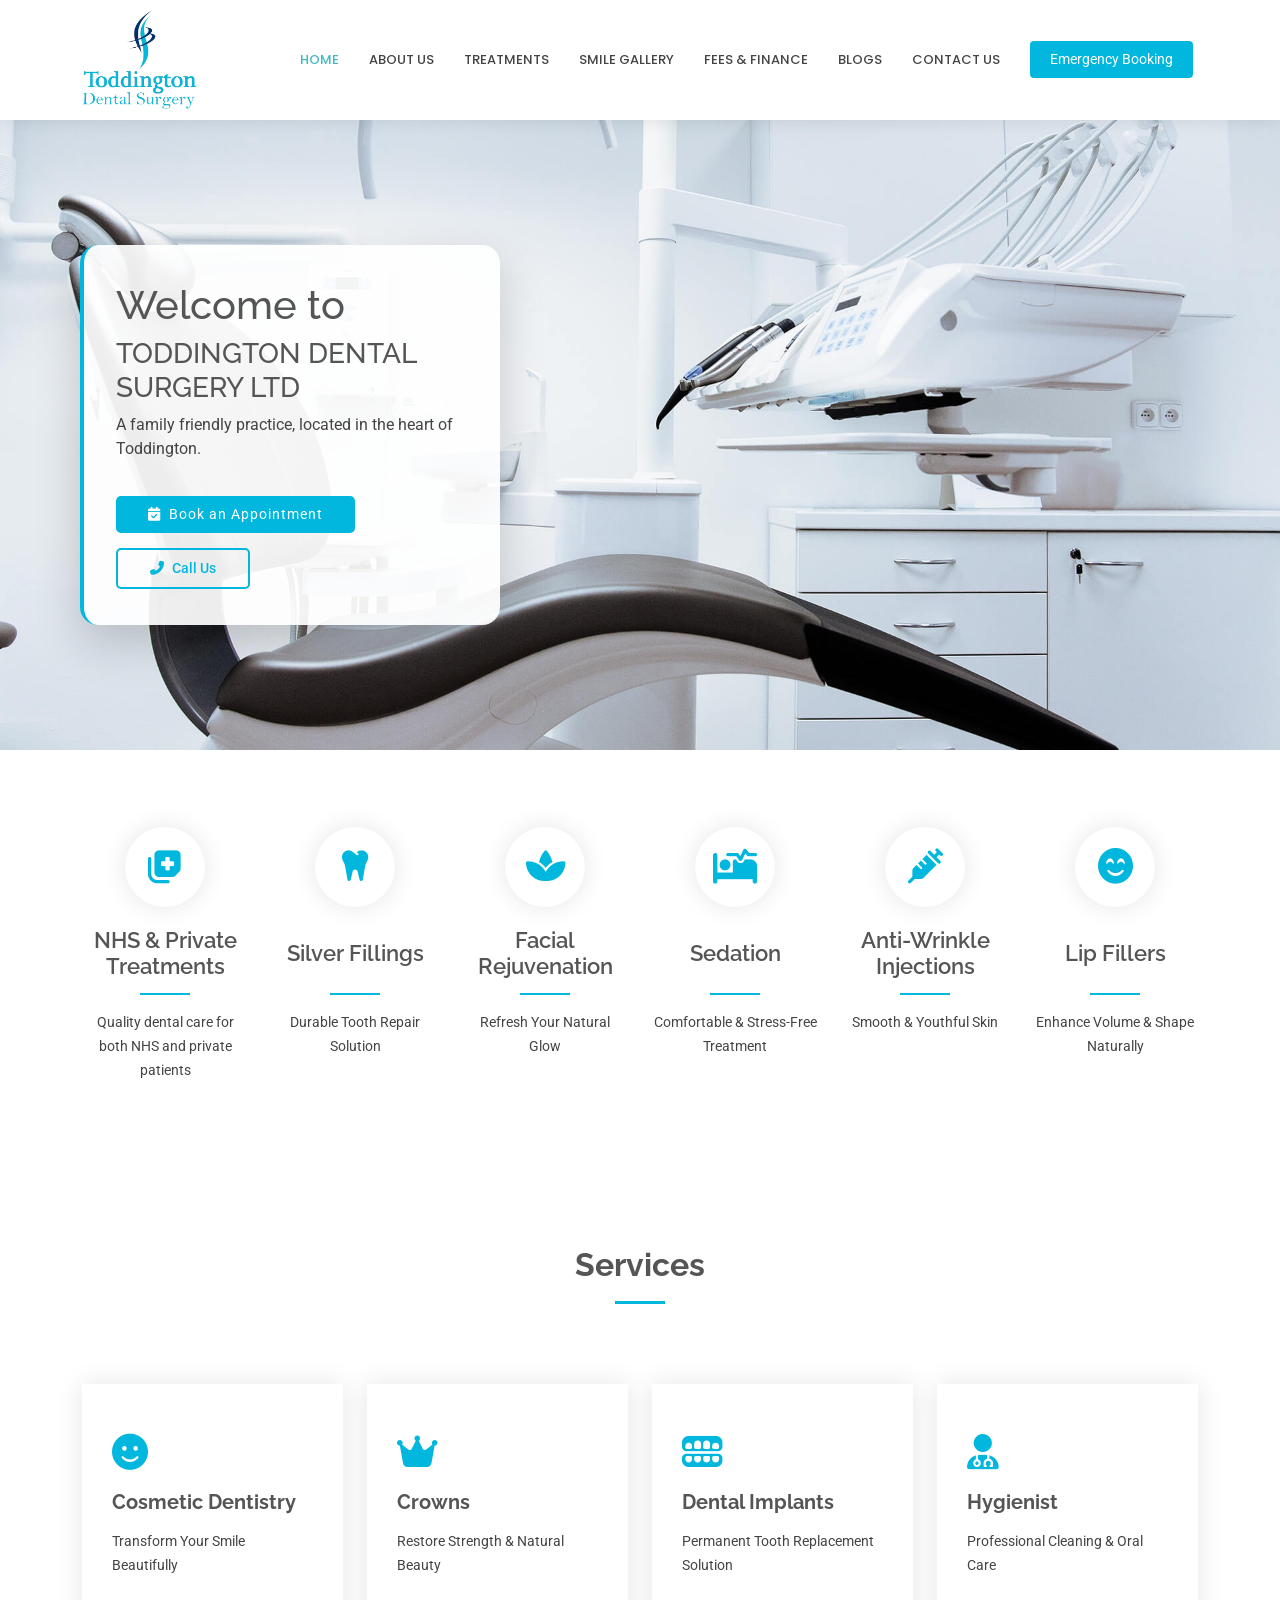
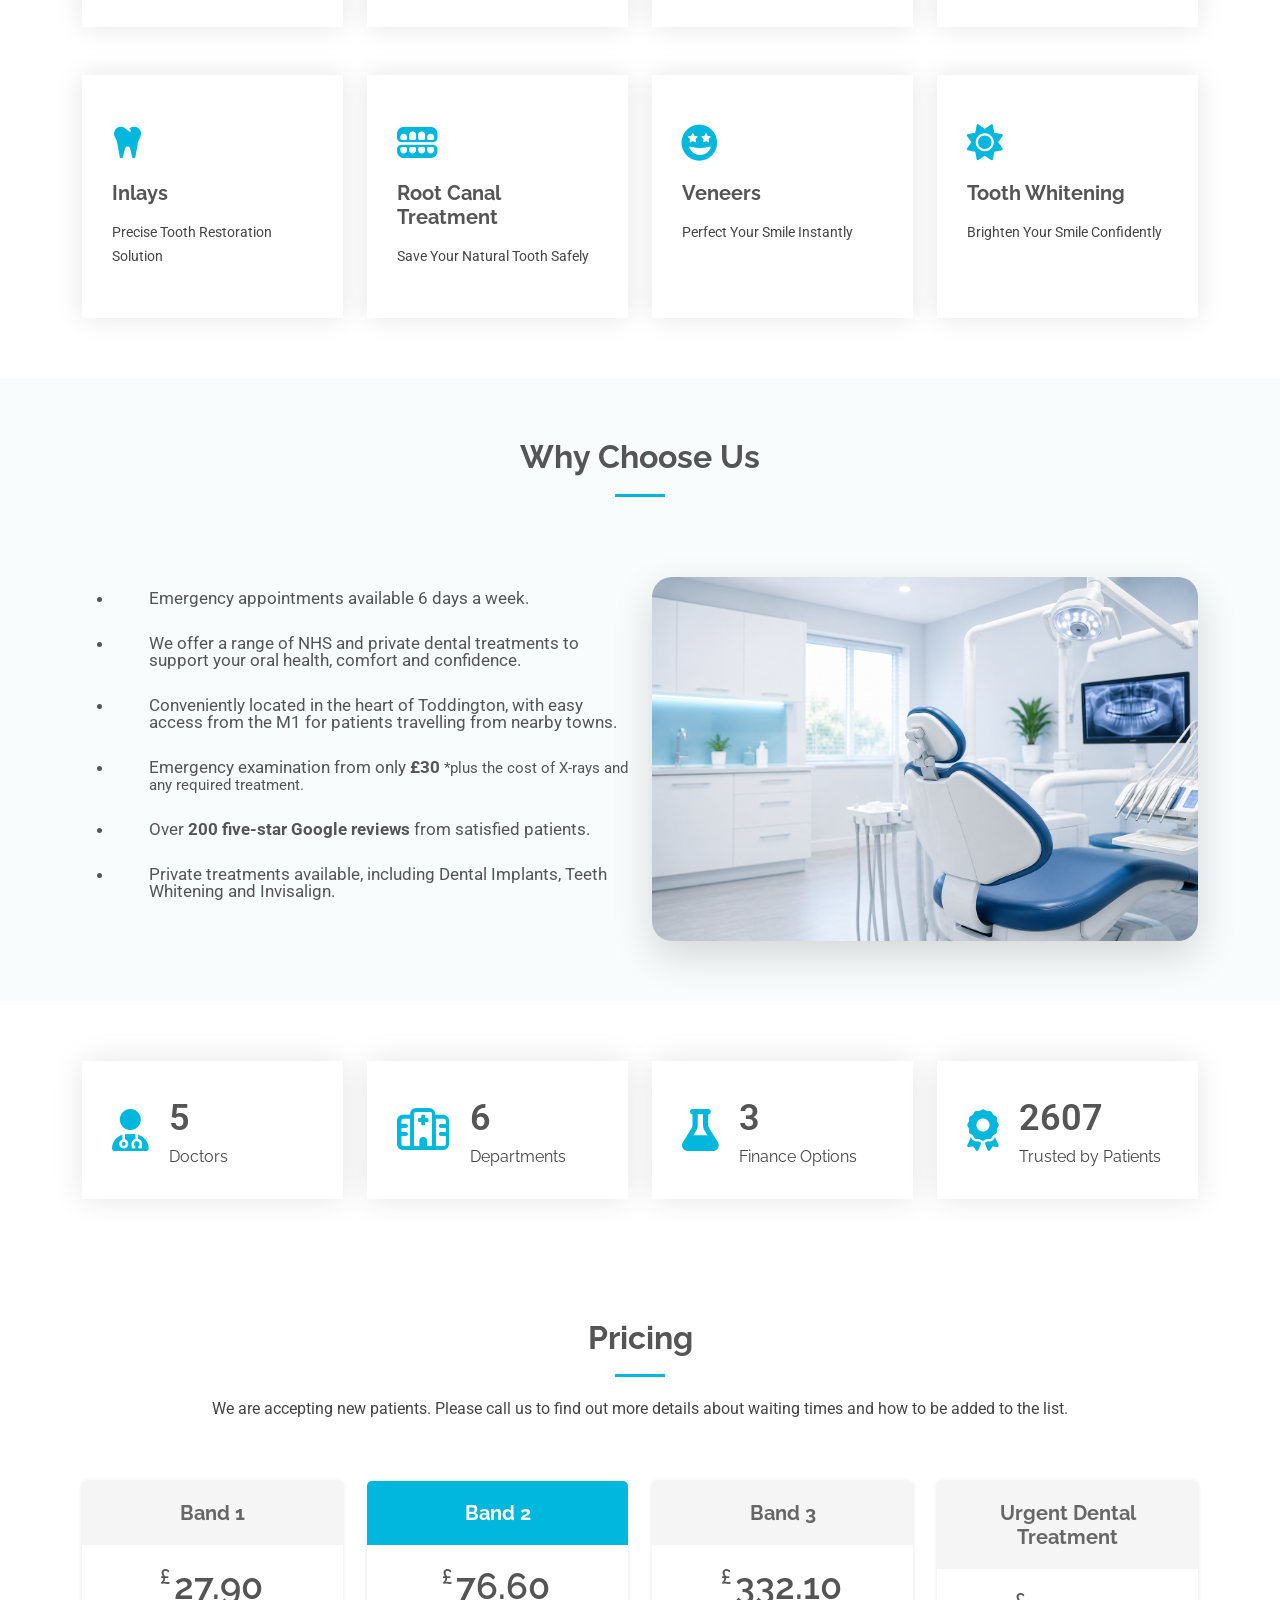
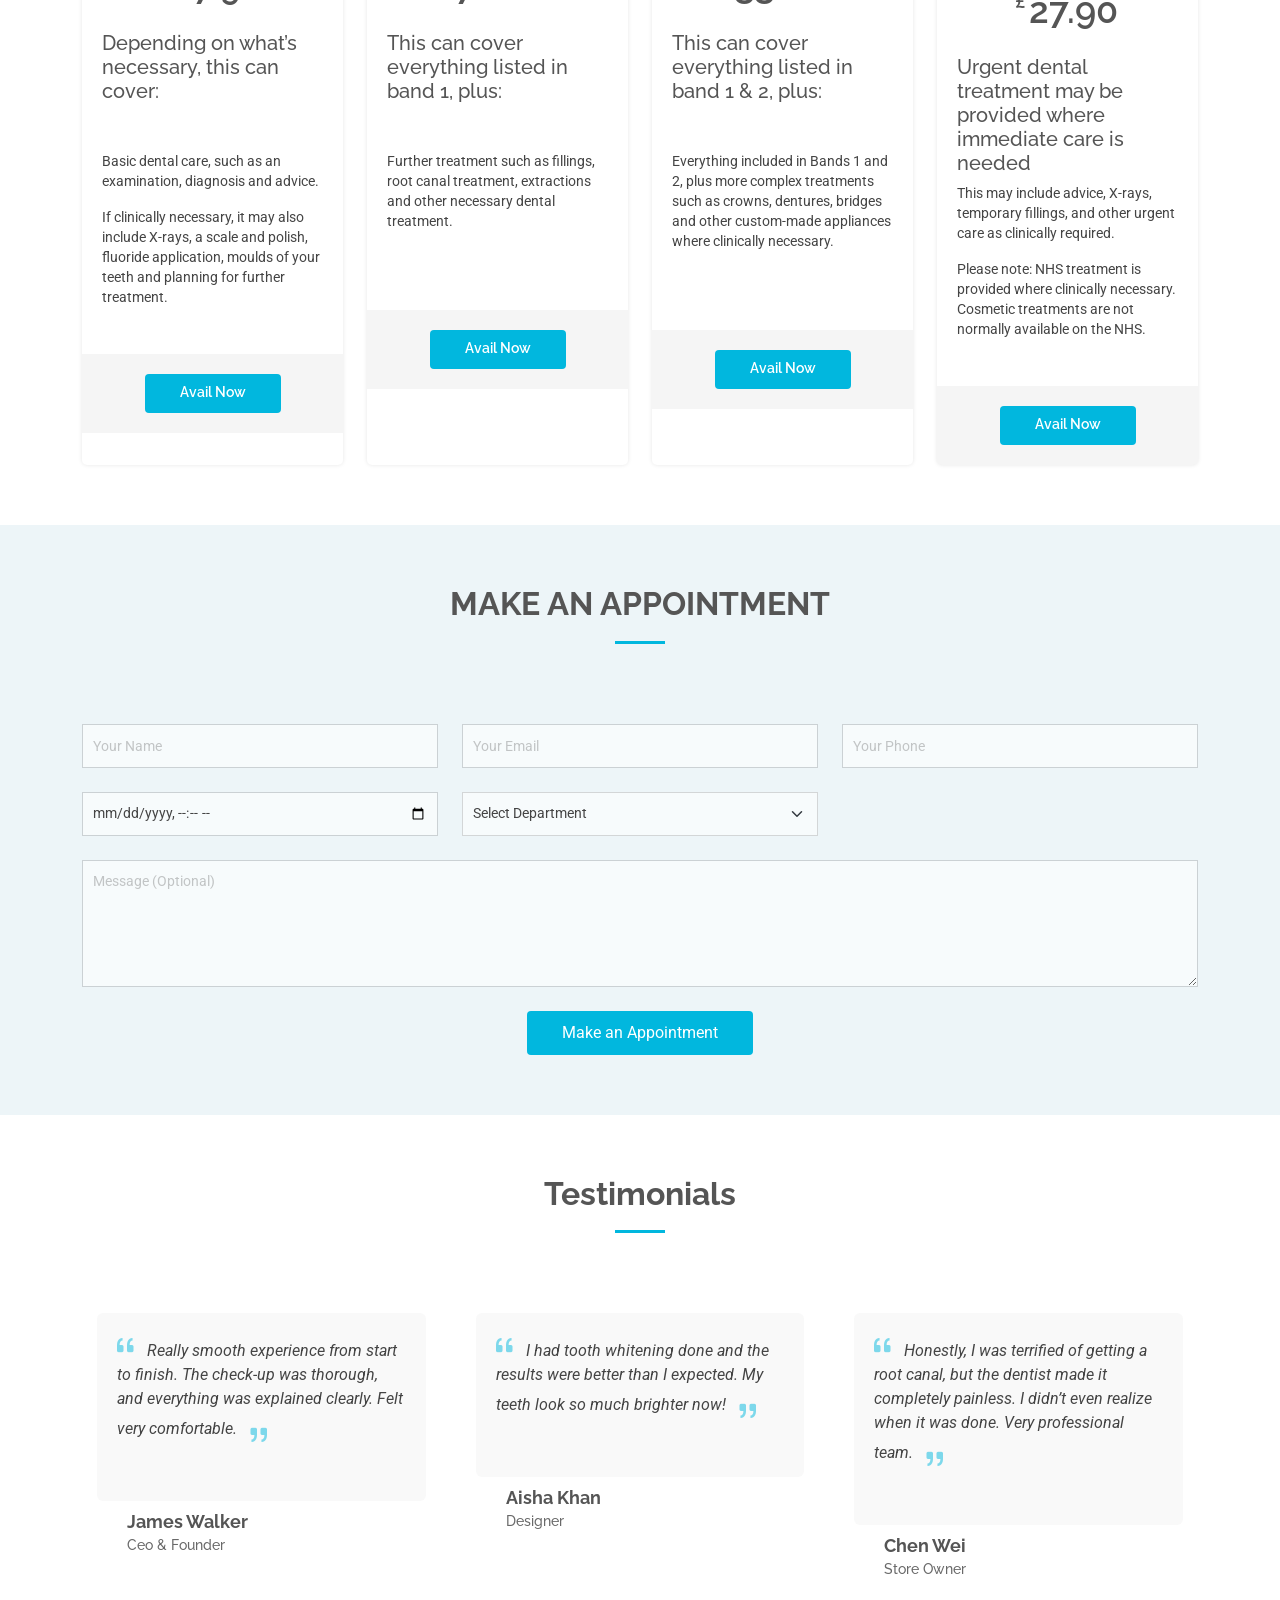
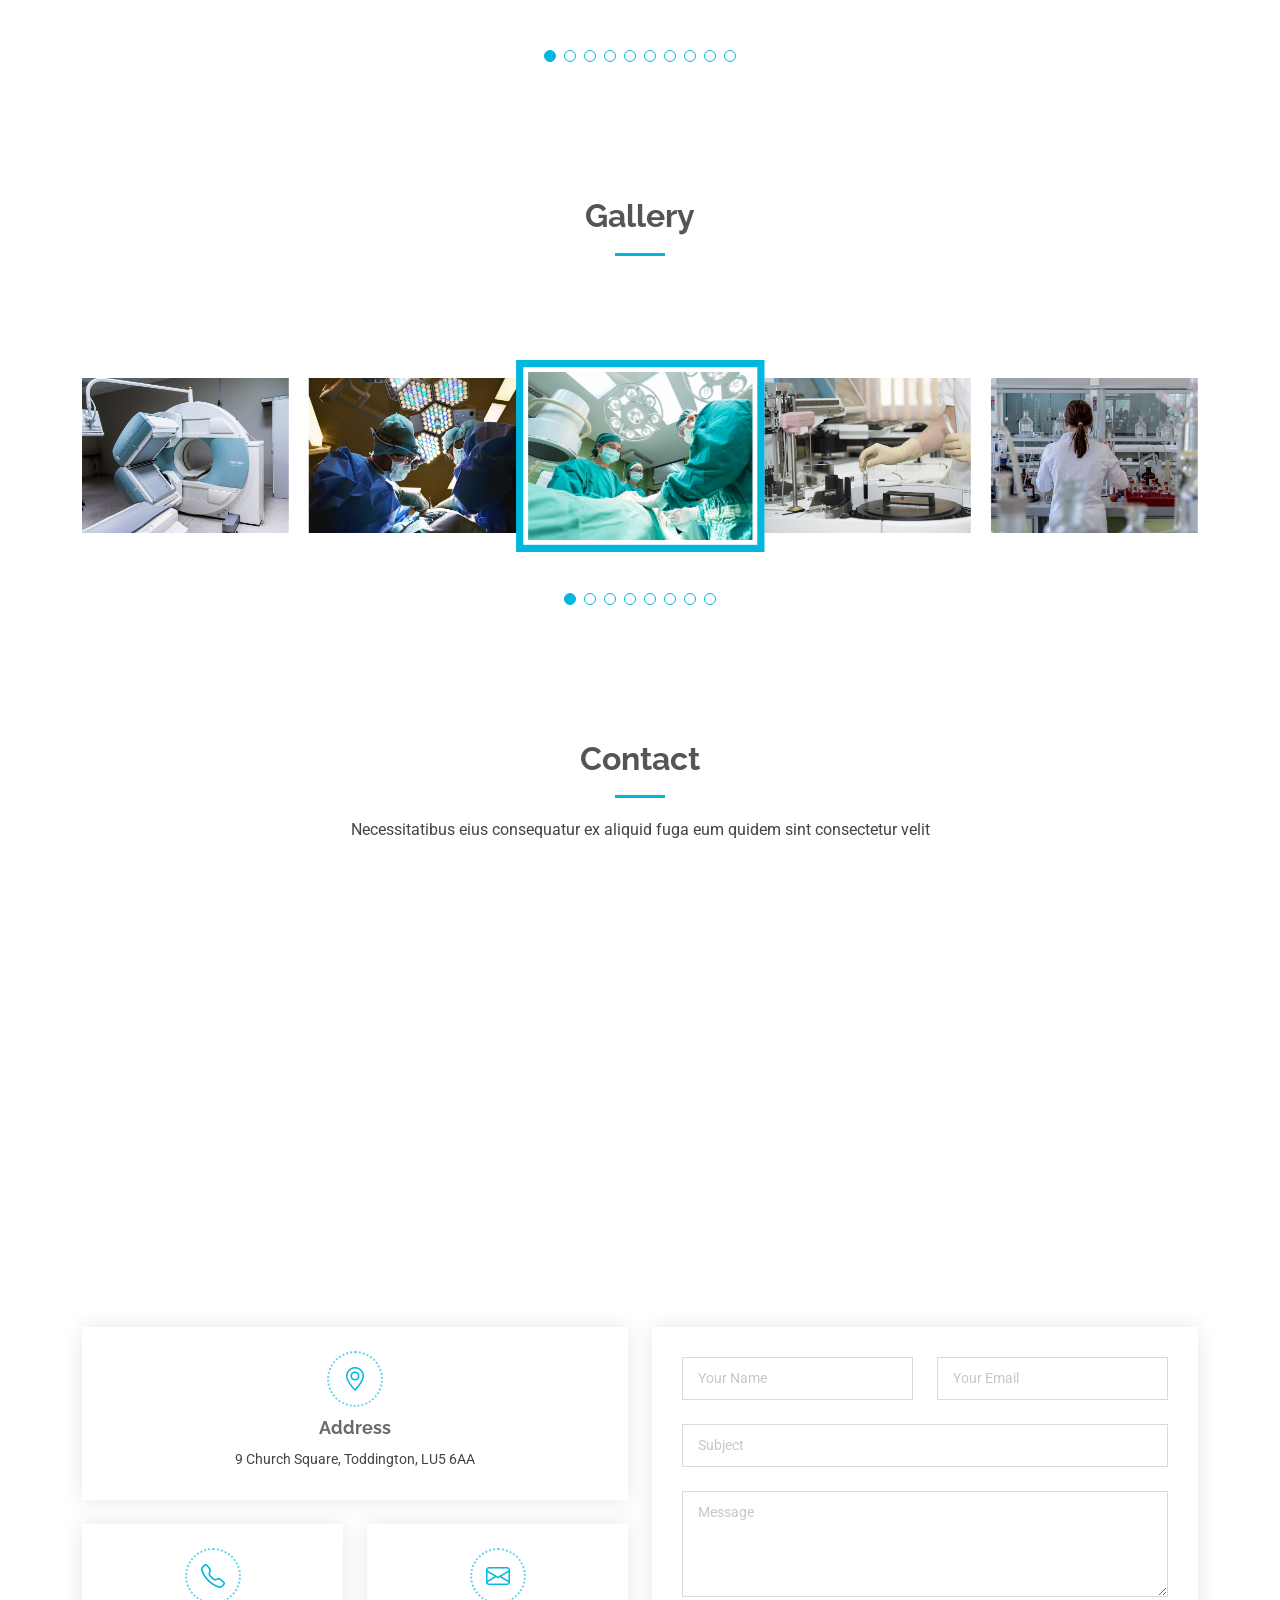
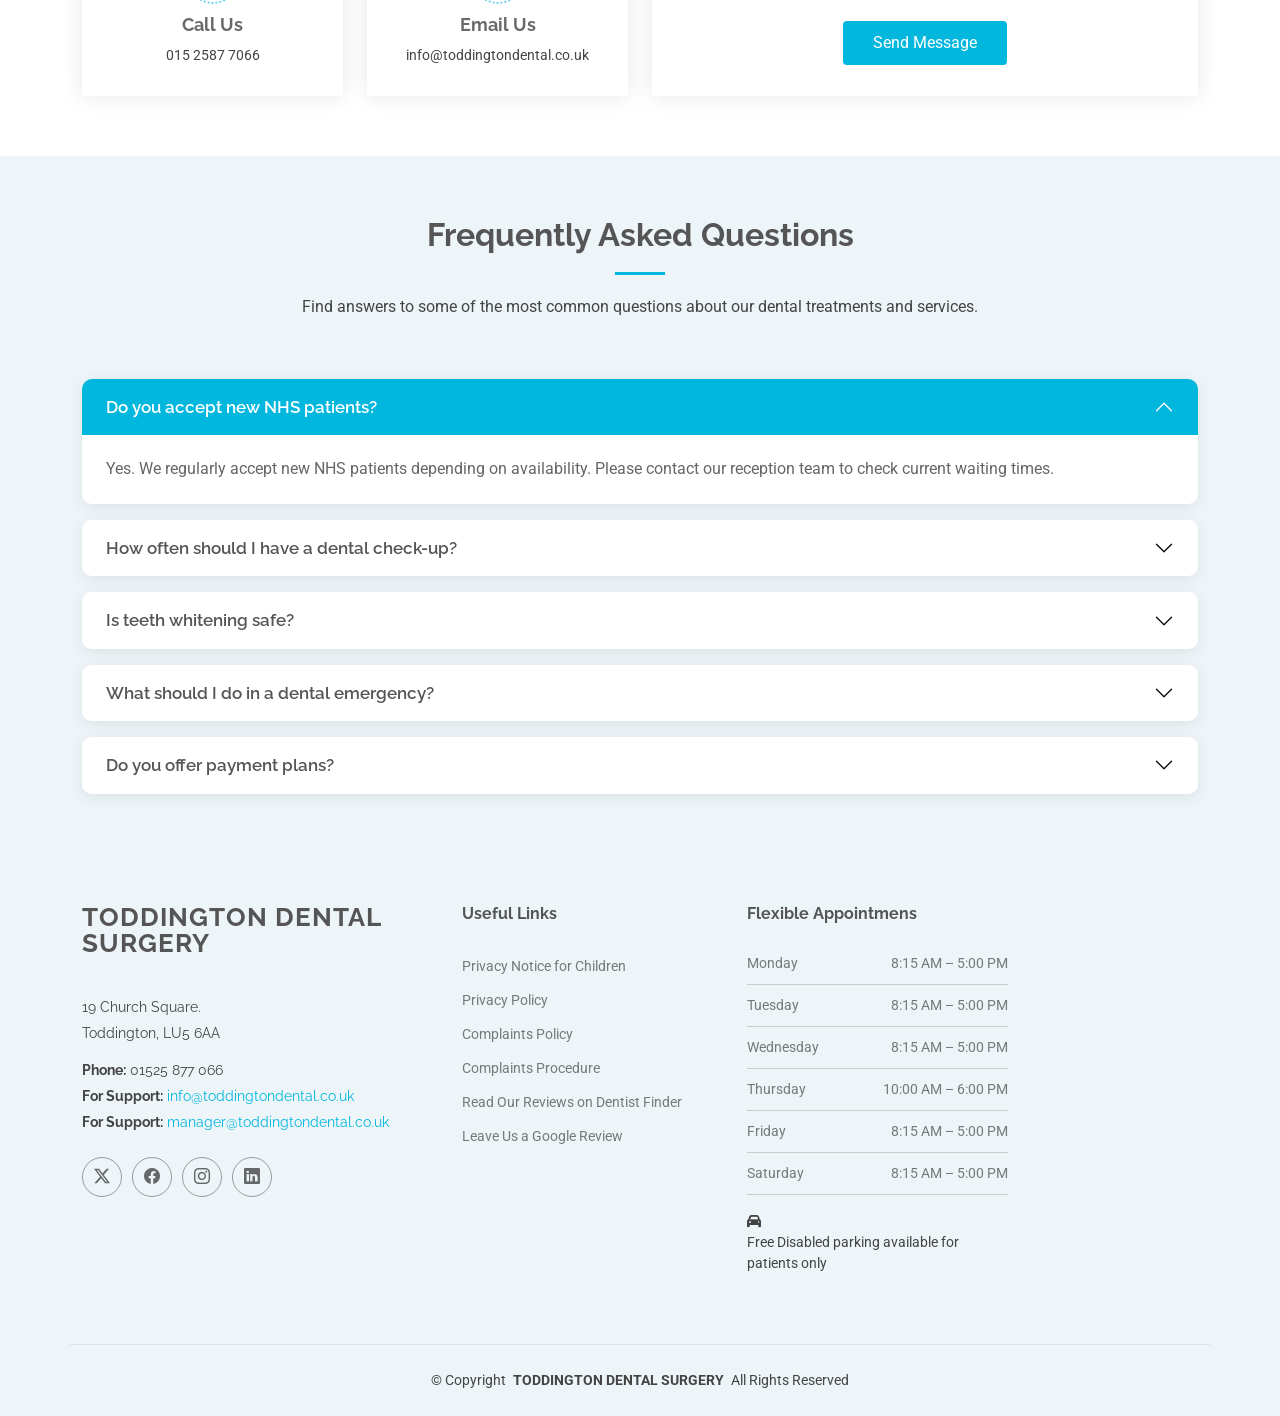
<file: index.html>
<!DOCTYPE html>
<html lang="en">

<head>
  <meta charset="utf-8">
  <meta content="width=device-width, initial-scale=1.0" name="viewport">
  <title>Toddington Dental Surgery</title>
  <meta name="description" content="">
  <meta name="keywords" content="">

  <!-- Favicons -->
  <link href="assets/img/favicon.png" rel="icon">
  <link href="assets/img/apple-touch-icon.png" rel="apple-touch-icon">

  <!-- Fonts -->
  <link href="https://fonts.googleapis.com" rel="preconnect">
  <link href="https://fonts.gstatic.com" rel="preconnect" crossorigin>
  <link
    href="https://fonts.googleapis.com/css2?family=Roboto:ital,wght@0,100;0,300;0,400;0,500;0,700;0,900;1,100;1,300;1,400;1,500;1,700;1,900&family=Poppins:ital,wght@0,100;0,200;0,300;0,400;0,500;0,600;0,700;0,800;0,900;1,100;1,200;1,300;1,400;1,500;1,600;1,700;1,800;1,900&family=Raleway:ital,wght@0,100;0,200;0,300;0,400;0,500;0,600;0,700;0,800;0,900;1,100;1,200;1,300;1,400;1,500;1,600;1,700;1,800;1,900&display=swap"
    rel="stylesheet">

  <!-- Vendor CSS Files -->
  <link href="assets/vendor/bootstrap/css/bootstrap.min.css" rel="stylesheet">
  <link href="assets/vendor/bootstrap-icons/bootstrap-icons.css" rel="stylesheet">
  <link href="assets/vendor/aos/aos.css" rel="stylesheet">
  <link href="assets/vendor/fontawesome-free/css/all.min.css" rel="stylesheet">
  <link href="assets/vendor/glightbox/css/glightbox.min.css" rel="stylesheet">
  <link href="assets/vendor/swiper/swiper-bundle.min.css" rel="stylesheet">

  <!-- Main CSS File -->
  <link href="assets/css/main.css" rel="stylesheet">


</head>

<body class="index-page">

  <header id="header" class="header sticky-top">
    <!--
    <div class="topbar d-flex align-items-center">
      <div class="container d-flex justify-content-center justify-content-md-between">
        <div class="d-none d-md-flex align-items-center">
          <i class="bi bi-clock me-1"></i> Monday - Saturday, 8AM to 10PM
        </div>
        <div class="d-flex align-items-center">
          <i class="bi bi-phone me-1"></i> Call us now +1 5589 55488 55
        </div>
      </div>
    </div>  -->

    <div class="branding d-flex align-items-center">

      <div class="container position-relative d-flex align-items-center justify-content-end">
        <a href="index.html" class="logo d-flex align-items-center me-auto">
          <img src="assets/img/logo.png" alt="">

        </a>

        <nav id="navmenu" class="navmenu">
          <ul>
            <li><a href="#hero" class="active">Home</a></li>
            <li><a href="about-us.html">About Us</a></li>
            <li><a href="#treatments">Treatments</a></li>
            <li><a href="#smilegallery">Smile Gallery</a></li>
            <li><a href="#fee&finance">Fees & Finance</a></li>

            <li><a href="#blogs">Blogs</a></li>
            <li><a href="#contactus">Contact Us</a></li>
            <!--<li class="dropdown"><a href="#"><span>Dropdown</span> <i class="bi bi-chevron-down toggle-dropdown"></i></a>
              <ul>
                <li><a href="#">Dropdown 1</a></li>
                <li class="dropdown"><a href="#"><span>Deep Dropdown</span> <i class="bi bi-chevron-down toggle-dropdown"></i></a>
                  <ul>
                    <li><a href="#">Deep Dropdown 1</a></li>
                    <li><a href="#">Deep Dropdown 2</a></li>
                    <li><a href="#">Deep Dropdown 3</a></li>
                    <li><a href="#">Deep Dropdown 4</a></li>
                    <li><a href="#">Deep Dropdown 5</a></li>
                  </ul>
                </li>
                <li><a href="#">Dropdown 2</a></li>
                <li><a href="#">Dropdown 3</a></li>
                <li><a href="#">Dropdown 4</a></li>
              </ul>
            </li>-->

          </ul>
          <i class="mobile-nav-toggle d-xl-none bi bi-list"></i>
        </nav>

        <a class="cta-btn" href="index.html#appointment">Emergency Booking</a>

      </div>

    </div>

  </header>

  <main class="main">

    <!-- Hero Section -->
    <section id="hero" class="hero section">

      <div id="hero-carousel" class="carousel slide carousel-fade" data-bs-ride="carousel" data-bs-interval="5000">

        <div class="carousel-item active">
          <img src="assets/img/hero-carousel/hero-carousel-2.jpg" alt="">
          <div class="container hero-box">
            <h1>Welcome to</h1>
            <h3>TODDINGTON DENTAL SURGERY LTD</h3>
            <p>A family friendly practice, located in the heart of Toddington.</p>
            <div class="hero-buttons">
              <a href="#appointment" class="btn-get-started">
                <i class="fas fa-calendar-check me-2"></i>Book an Appointment
              </a>

              <a href="tel: +441525877066" class="btn-call">
                <i class="fas fa-phone-alt me-2"></i>Call Us
              </a>
            </div>
          </div>
        </div><!-- End Carousel Item -->

        <div class="carousel-item">
          <img src="assets/img/hero-carousel/hero-carousel-2.jpg" alt="">
          <div class="container hero-box">
            <h1>Welcome to</h1>
            <h3>TODDINGTON DENTAL SURGERY LTD</h3>
            <p>A family friendly practice, located in the heart of Toddington.</p>
            <div class="hero-buttons">
              <a href="#appointment" class="btn-get-started">
                <i class="fas fa-calendar-check me-2"></i>Book an Appointment
              </a>

              <a href="tel: +441525877066" class="btn-call">
                <i class="fas fa-phone-alt me-2"></i>Call Us
              </a>
            </div>
          </div>
        </div><!-- End Carousel Item -->

        <div class="carousel-item">
          <img src="assets/img/hero-carousel/hero-carousel-2.jpg" alt="">
          <div class="container hero-box">
            <h1>Welcome to</h1>
            <h3>TODDINGTON DENTAL SURGERY LTD</h3>
            <p>A family friendly practice, located in the heart of Toddington.</p>
            <div class="hero-buttons">
              <a href="#appointment" class="btn-get-started">
                <i class="fas fa-calendar-check me-2"></i>Book an Appointment
              </a>

              <a href="tel: +441525877066" class="btn-call">
                <i class="fas fa-phone-alt me-2"></i>Call Us
              </a>
            </div>
          </div>
        </div><!-- End Carousel Item -->



      </div>

    </section><!-- /Hero Section -->

    <section id="services" class="services section">

      <div class="container mt-3">

        <!-- Slide 1 -->

        <div class="row text-center">

          <div class="col-md-2">
            <div class="service-item w-100 h-100">
              <i class="fas fa-notes-medical icon"></i>
              <h3>NHS & Private Treatments</h3>
              <p>Quality dental care for both NHS and private patients</p>
            </div>
          </div>

          <div class="col-md-2">
            <div class="service-item w-100 h-100">
              <i class="fas fa-tooth icon"></i>
              <h3>Silver Fillings</h3>
              <p>Durable Tooth Repair Solution</p>
            </div>
          </div>

          <div class="col-md-2">
            <div class="service-item w-100 h-100">
              <i class="fas fa-spa icon"></i>
              <h3>Facial Rejuvenation</h3>
              <p>Refresh Your Natural Glow</p>
            </div>
          </div>

          <div class="col-md-2">
            <div class="service-item w-100 h-100">
              <i class="fas fa-procedures icon"></i>
              <h3>Sedation</h3>
              <p>Comfortable & Stress-Free Treatment</p>
            </div>
          </div>

          <div class="col-md-2">
            <div class="service-item w-100 h-100">
              <i class="fas fa-syringe icon"></i>
              <h3>Anti-Wrinkle Injections</h3>
              <p>Smooth & Youthful Skin</p>
            </div>
          </div>

          <div class="col-md-2">
            <div class="service-item w-100 h-100">
              <i class="fas fa-smile-beam icon"></i>
              <h3>Lip Fillers</h3>
              <p>Enhance Volume & Shape Naturally</p>
            </div>
          </div>

        </div>
      </div>
    </section>

    <!-- Featured Services Section -->
    <section id="featured-services" class="featured-services section">
      <div class="container section-title" data-aos="fade-up">
        <h2>Services</h2>
      </div>

      <div class="container">

        <div class="row">

          <div class="col-xl-3 col-md-6 d-flex" data-aos="fade-up" data-aos-delay="100">
            <div class="service-item position-relative w-100 h-100">
              <div class="icon"><i class="fas fa-smile icon"></i></div>
              <h4><a href="" class="stretched-link">Cosmetic Dentistry</a></h4>
              <p>Transform Your Smile Beautifully</p>
            </div>
          </div><!-- End Service Item -->

          <div class="col-xl-3 col-md-6 d-flex" data-aos="fade-up" data-aos-delay="200">
            <div class="service-item position-relative w-100 h-100">
              <div class="icon"><i class="fas fa-crown icon"></i></div>
              <h4><a href="" class="stretched-link">Crowns</a></h4>
              <p>Restore Strength & Natural Beauty</p>
            </div>
          </div><!-- End Service Item -->

          <div class="col-xl-3 col-md-6 d-flex" data-aos="fade-up" data-aos-delay="300">
            <div class="service-item position-relative w-100 h-100">
              <div class="icon"><i class="fas fa-teeth-open icon"></i></div>
              <h4><a href="" class="stretched-link">Dental Implants</a></h4>
              <p>Permanent Tooth Replacement Solution</p>
            </div>
          </div><!-- End Service Item -->

          <div class="col-xl-3 col-md-6 d-flex" data-aos="fade-up" data-aos-delay="400">
            <div class="service-item position-relative w-100 h-100">
              <div class="icon"><i class="fas fa-user-md icon"></i></div>
              <h4><a href="" class="stretched-link">Hygienist</a></h4>
              <p>Professional Cleaning & Oral Care</p>
            </div>


          </div><!-- End Service Item -->

        </div>


        <div class="row gy-4 mt-4 ">

          <div class="col-xl-3 col-md-6 d-flex" data-aos="fade-up" data-aos-delay="100">
            <div class="service-item position-relative w-100 h-100">
              <div class="icon"><i class="fas fa-tooth icon"></i></div>
              <h4><a href="" class="stretched-link">Inlays</a></h4>
              <p>Precise Tooth Restoration Solution</p>
            </div>
          </div><!-- End Service Item -->

          <div class="col-xl-3 col-md-6 d-flex" data-aos="fade-up" data-aos-delay="200">
            <div class="service-item position-relative w-100 h-100">
              <div class="icon"><i class="fas fa-teeth-open icon"></i></div>
              <h4><a href="" class="stretched-link">Root Canal Treatment</a></h4>
              <p>Save Your Natural Tooth Safely</p>
            </div>
          </div><!-- End Service Item -->

          <div class="col-xl-3 col-md-6 d-flex" data-aos="fade-up" data-aos-delay="300">
            <div class="service-item position-relative w-100 h-100">
              <div class="icon"><i class="fas fa-grin-stars icon"></i></div>
              <h4><a href="" class="stretched-link">Veneers</a></h4>
              <p>Perfect Your Smile Instantly</p>
            </div>
          </div><!-- End Service Item -->

          <div class="col-xl-3 col-md-6 d-flex" data-aos="fade-up" data-aos-delay="400">
            <div class="service-item position-relative w-100 h-100">
              <div class="icon"><i class="fas fa-sun icon"></i></div>
              <h4><a href="" class="stretched-link">Tooth Whitening</a></h4>
              <p>Brighten Your Smile Confidently</p>
            </div>


          </div><!-- End Service Item -->

        </div>

      </div>
    </section><!-- /Featured Services Section -->

    <!-- Why Choose Us Section -->
    <!-- Why Choose Us -->
    <section id="why-us" class="why-us section">

      <div class="container section-title" data-aos="fade-up">
        <h2>Why Choose Us</h2>
      </div>

      <div class="container">

        <div class="row align-items-center gy-5">

          <!-- Left Content -->
          <div class="col-lg-6" data-aos="fade-right">

            <ul class="why-list">
              <li>Emergency appointments available 6 days a week.</li>

              <li>We offer a range of NHS and private dental treatments to support your oral health, comfort and
                confidence.</li>

              <li>Conveniently located in the heart of Toddington, with easy access from the M1 for patients travelling
                from nearby towns.</li>

              <li>Emergency examination from only <strong>£30</strong> <small>*plus the cost of X-rays and any required
                  treatment.</small></li>

              <li>Over <strong>200 five-star Google reviews</strong> from satisfied patients.</li>

              <li>Private treatments available, including Dental Implants, Teeth Whitening and Invisalign.</li>
            </ul>


          </div>

          <!-- Right Image -->
          <div class="col-lg-6 text-center" data-aos="fade-left">

            <img src="assets/img/why-us.png" class="img-fluid why-image" alt="Dental Clinic">

          </div>

        </div>

      </div>

    </section>


    <!-- Stats Section -->
    <section id="stats" class="stats section">

      <div class="container" data-aos="fade-up" data-aos-delay="100">

        <div class="row gy-4">

          <div class="col-lg-3 col-md-6">
            <div class="stats-item d-flex align-items-center w-100 h-100">
              <i class="fas fa-user-md flex-shrink-0"></i>
              <div>
                <span data-purecounter-start="0" data-purecounter-end="5" data-purecounter-duration="1"
                  class="purecounter"></span>
                <p>Doctors</p>
              </div>
            </div>
          </div><!-- End Stats Item -->

          <div class="col-lg-3 col-md-6">
            <div class="stats-item d-flex align-items-center w-100 h-100">
              <i class="far fa-hospital flex-shrink-0"></i>
              <div>
                <span data-purecounter-start="0" data-purecounter-end="6" data-purecounter-duration="1"
                  class="purecounter"></span>
                <p>Departments</p>
              </div>
            </div>
          </div><!-- End Stats Item -->

          <div class="col-lg-3 col-md-6">
            <div class="stats-item d-flex align-items-center w-100 h-100">
              <i class="fas fa-flask flex-shrink-0"></i>
              <div>
                <span data-purecounter-start="0" data-purecounter-end="3" data-purecounter-duration="1"
                  class="purecounter"></span>
                <p>Finance Options</p>
              </div>
            </div>
          </div><!-- End Stats Item -->

          <div class="col-lg-3 col-md-6">
            <div class="stats-item d-flex align-items-center w-100 h-100">
              <i class="fas fa-award flex-shrink-0"></i>
              <div>
                <span data-purecounter-start="0" data-purecounter-end="2607" data-purecounter-duration="1"
                  class="purecounter"></span>
                <p>Trusted by Patients</p>
              </div>
            </div>
          </div><!-- End Stats Item -->

        </div>

      </div>

    </section><!-- /Stats Section -->


    <!-- Features Section 
    <section id="features" class="features section">

      <div class="container">

        <div class="row justify-content-around gy-4">
          <div class="features-image col-lg-6" data-aos="fade-up" data-aos-delay="100"><img
              src="assets/img/features.jpg" alt=""></div>

          <div class="col-lg-5 d-flex flex-column justify-content-center" data-aos="fade-up" data-aos-delay="200">
            <h3>Enim quis est voluptatibus aliquid consequatur fugiat</h3>
            <p>Esse voluptas cumque vel exercitationem. Reiciendis est hic accusamus. Non ipsam et sed minima temporibus
              laudantium. Soluta voluptate sed facere corporis dolores excepturi</p>

            <div class="icon-box d-flex position-relative" data-aos="fade-up" data-aos-delay="300">
              <i class="fa-solid fa-hand-holding-medical flex-shrink-0"></i>
              <div>
                <h4><a href="" class="stretched-link">Lorem Ipsum</a></h4>
                <p>Voluptatum deleniti atque corrupti quos dolores et quas molestias excepturi sint occaecati cupiditate
                  non provident</p>
              </div>
            </div>

            <div class="icon-box d-flex position-relative" data-aos="fade-up" data-aos-delay="400">
              <i class="fa-solid fa-suitcase-medical flex-shrink-0"></i>
              <div>
                <h4><a href="" class="stretched-link">Nemo Enim</a></h4>
                <p>At vero eos et accusamus et iusto odio dignissimos ducimus qui blanditiis praesentium voluptatum
                  deleniti atque</p>
              </div>
            </div>

            <div class="icon-box d-flex position-relative" data-aos="fade-up" data-aos-delay="500">
              <i class="fa-solid fa-staff-snake flex-shrink-0"></i>
              <div>
                <h4><a href="" class="stretched-link">Dine Pad</a></h4>
                <p>Explicabo est voluptatum asperiores consequatur magnam. Et veritatis odit. Sunt aut deserunt minus
                  aut eligendi omnis</p>
              </div>
            </div>

            <div class="icon-box d-flex position-relative" data-aos="fade-up" data-aos-delay="600">
              <i class="fa-solid fa-lungs flex-shrink-0"></i>
              <div>
                <h4><a href="" class="stretched-link">Tride clov</a></h4>
                <p>Est voluptatem labore deleniti quis a delectus et. Saepe dolorem libero sit non aspernatur odit amet.
                  Et eligendi</p>
              </div>
            </div>

          </div>
        </div>

      </div>

    </section> -->





    <!-- Tabs Section -->
    <section id="pricing" class="pricing section">

      <!-- Section Title -->
      <div class="container section-title" data-aos="fade-up">
        <h2>Pricing</h2>
        <p>We are accepting new patients. Please call us to find out more details about waiting times and how to be
          added to the list.</p>
      </div><!-- End Section Title -->

      <div class="container">

        <div class="row gy-3">

          <div class="col-md-3 d-flex" data-aos="fade-up" data-aos-delay="100">
            <div class="pricing-item">
              <h3>Band 1</h3>
              <h4><sup>£</sup>27.90<span></span></h4>
              <ul>
                <h5 class="mb-5">Depending on what’s necessary, this can cover:</h3>
                  <li>Basic dental care, such as an examination, diagnosis and advice.</li>
                  <li>If clinically necessary, it may also include X-rays, a scale and polish, fluoride application,
                    moulds of your teeth and planning for further treatment.</li>


              </ul>
              <div class="btn-wrap">
                <a href="#" class="btn-buy">Avail Now</a>
              </div>
            </div>
          </div><!-- End Pricing Item -->

          <div class="col-md-3 d-flex" data-aos="fade-up" data-aos-delay="100">
            <div class="pricing-item featured">
              <h3>Band 2</h3>
              <h4><sup>£</sup>76.60<span></span></h4>
              <ul>
                <h5 class="mb-5">This can cover everything listed in band 1, plus:</h3>
                  <li>Further treatment such as fillings, root canal treatment, extractions and other necessary dental
                    treatment.</li>
              </ul>
              <div class="btn-wrap mt-5">
                <a href="#" class="btn-buy">Avail Now</a>
              </div>
            </div>
          </div><!-- End Pricing Item -->

          <div class="col-md-3 d-flex" data-aos="fade-up" data-aos-delay="100">
            <div class="pricing-item">
              <h3>Band 3</h3>
              <h4><sup>£</sup>332.10<span></span></h4>
              <ul>
                <h5 class="mb-5">This can cover everything listed in band 1 & 2, plus:</h3>
                  <li>Everything included in Bands 1 and 2, plus more complex treatments such as crowns, dentures,
                    bridges and other custom-made appliances where clinically necessary.</li>
              </ul>
              <div class="btn-wrap mt-5">
                <a href="#" class="btn-buy">Avail Now</a>
              </div>
            </div>
          </div>

          <div class="col-md-3 d-flex" data-aos="fade-up" data-aos-delay="100">
            <div class="pricing-item">
              <h3>Urgent Dental Treatment</h3>
              <h4><sup>£</sup>27.90<span></span></h4>
              <ul>
                <h5 class="mb-2">Urgent dental treatment may be provided where immediate care is needed</h3>
                  <li>This may include advice, X-rays, temporary fillings, and other urgent care as clinically required.
                  </li>
                  <li>Please note: NHS treatment is provided where clinically necessary. Cosmetic treatments are not
                    normally available on the NHS.</li>
              </ul>
              <div class="btn-wrap">
                <a href="#" class="btn-buy">Avail Now</a>
              </div>
            </div>
          </div>

          <!-- End Pricing Item -->



        </div>

      </div>

    </section><!-- /Pricing Section -->


    <!-- Appointment Section -->
    <section id="appointment" class="appointment section light-background">

      <!-- Section Title -->
      <div class="container section-title" data-aos="fade-up">
        <h2>MAKE AN APPOINTMENT</h2>

      </div><!-- End Section Title -->

      <div class="container" data-aos="fade-up" data-aos-delay="100">

        <form action="forms/appointment.php" method="post" role="form" class="php-email-form">
          <div class="row">
            <div class="col-md-4 form-group">
              <input type="text" name="name" class="form-control" id="name" placeholder="Your Name" required="">
            </div>
            <div class="col-md-4 form-group mt-3 mt-md-0">
              <input type="email" class="form-control" name="email" id="email" placeholder="Your Email" required="">
            </div>
            <div class="col-md-4 form-group mt-3 mt-md-0">
              <input type="tel" class="form-control" name="phone" id="phone" placeholder="Your Phone" required="">
            </div>
          </div>
          <div class="row">
            <div class="col-md-4 form-group mt-3">
              <input type="datetime-local" name="date" class="form-control datepicker" id="date"
                placeholder="Appointment Date" required="">
            </div>
            <div class="col-md-4 form-group mt-3">
              <select name="department" id="department" class="form-select" required="">
                <option value="">Select Department</option>
                <option value="Department 1">Cosmetic Dentistry</option>
                <option value="Department 2">Root Canal Treatment</option>
                <option value="Department 3">Inlays</option>
                <option value="Department 4">Veneers</option>
                <option value="Department 5">Tooth Whitening</option>
                <option value="Department 6">Others</option>
              </select>
            </div>
            <!-- <div class="col-md-4 form-group mt-3">
              <select name="doctor" id="doctor" class="form-select" required="">
                <option value="">Select Doctor</option>
                <option value="Doctor 1">Doctor 1</option>
                <option value="Doctor 2">Doctor 2</option>
                <option value="Doctor 3">Doctor 3</option>
              </select>
            </div>-->
          </div>

          <div class="form-group mt-3">
            <textarea class="form-control" name="message" rows="5" placeholder="Message (Optional)"></textarea>
          </div>
          <div class="mt-3">
            <div class="loading">Loading</div>
            <div class="error-message"></div>
            <div class="sent-message">Your appointment request has been sent successfully. Thank you!</div>
            <div class="text-center"><button type="submit">Make an Appointment</button></div>
          </div>
        </form>

      </div>

    </section><!-- /Appointment Section -->


    <!-- Testimonials Section -->
    <section id="testimonials" class="testimonials section">

      <!-- Section Title -->
      <div class="container section-title" data-aos="fade-up">
        <h2>Testimonials</h2>

      </div><!-- End Section Title -->

      <div class="container" data-aos="fade-up" data-aos-delay="100">

        <div class="swiper init-swiper" data-speed="600" data-delay="5000"
          data-breakpoints="{ &quot;320&quot;: { &quot;slidesPerView&quot;: 1, &quot;spaceBetween&quot;: 40 }, &quot;1200&quot;: { &quot;slidesPerView&quot;: 3, &quot;spaceBetween&quot;: 40 } }">
          <script type="application/json" class="swiper-config">
            {
              "loop": true,
              "speed": 600,
              "autoplay": {
                "delay": 5000
              },
              "slidesPerView": "auto",
              "pagination": {
                "el": ".swiper-pagination",
                "type": "bullets",
                "clickable": true
              },
              "breakpoints": {
                "320": {
                  "slidesPerView": 1,
                  "spaceBetween": 40
                },
                "1200": {
                  "slidesPerView": 3,
                  "spaceBetween": 20
                }
              }
            }
          </script>
          <div class="swiper-wrapper">

            <div class="swiper-slide">
              <div class="testimonial-item" "="">
            <p>
              <i class=" bi bi-quote quote-icon-left"></i>
                <span>Really smooth experience from start to finish. The check-up was thorough, and everything was
                  explained clearly. Felt very comfortable.</span>
                <i class="bi bi-quote quote-icon-right"></i>
                </p>
                <h3>James Walker</h3>
                <h4>Ceo &amp; Founder</h4>
              </div>
            </div><!-- End testimonial item -->

            <div class="swiper-slide">
              <div class="testimonial-item">
                <p>
                  <i class="bi bi-quote quote-icon-left"></i>
                  <span>I had tooth whitening done and the results were better than I expected. My teeth look so much
                    brighter now!</span>
                  <i class="bi bi-quote quote-icon-right"></i>
                </p>

                <h3>Aisha Khan</h3>
                <h4>Designer</h4>
              </div>
            </div><!-- End testimonial item -->

            <div class="swiper-slide">
              <div class="testimonial-item">
                <p>
                  <i class="bi bi-quote quote-icon-left"></i>
                  <span>Honestly, I was terrified of getting a root canal, but the dentist made it completely painless.
                    I didn’t even realize when it was done. Very professional team.</span>
                  <i class="bi bi-quote quote-icon-right"></i>
                </p>

                <h3>Chen Wei</h3>
                <h4>Store Owner</h4>
              </div>
            </div><!-- End testimonial item -->

            <div class="swiper-slide">
              <div class="testimonial-item">
                <p>
                  <i class="bi bi-quote quote-icon-left"></i>
                  <span>Got dental implants recently and I can finally eat properly again. They feel so natural that I
                    forget they’re not my real teeth.</span>
                  <i class="bi bi-quote quote-icon-right"></i>
                </p>

                <h3>Carlos Ramirez</h3>
                <h4>Freelancer</h4>
              </div>
            </div><!-- End testimonial item -->

            <div class="swiper-slide">
              <div class="testimonial-item">
                <p>
                  <i class="bi bi-quote quote-icon-left"></i>
                  <span>The hygienist appointment was excellent—very gentle but effective. My teeth feel incredibly
                    clean and fresh.</span>
                  <i class="bi bi-quote quote-icon-right"></i>
                </p>

                <h3>Fatima Al-Zahra</h3>
                <h4>Entrepreneur</h4>
              </div>
            </div><!-- End testimonial item -->

            <div class="swiper-slide">
              <div class="testimonial-item">
                <p>
                  <i class="bi bi-quote quote-icon-left"></i>
                  <span>I had crowns fitted after damaging my teeth, and the results are amazing. They match perfectly
                    and look completely natural. Couldn’t be happier.</span>
                  <i class="bi bi-quote quote-icon-right"></i>
                </p>

                <h3>Rajesh Patel</h3>
                <h4>Business Man</h4>
              </div>
            </div><!-- End testimonial item -->

            <div class="swiper-slide">
              <div class="testimonial-item">
                <p>
                  <i class="bi bi-quote quote-icon-left"></i>
                  <span>Sedation really helped with my anxiety. I usually avoid dentists, but this time it was calm and
                    stress-free.</span>
                  <i class="bi bi-quote quote-icon-right"></i>
                </p>

                <h3>Elena Petrova</h3>
                <h4>Entrepreneur</h4>
              </div>
            </div><!-- End testimonial item -->

            <div class="swiper-slide">
              <div class="testimonial-item">
                <p>
                  <i class="bi bi-quote quote-icon-left"></i>
                  <span>I went in for veneers and the transformation is unbelievable. My smile looks straight, bright,
                    and confident now. Highly recommend!</span>
                  <i class="bi bi-quote quote-icon-right"></i>
                </p>

                <h3>Maria Gonzalez</h3>
                <h4>Graphic Designer</h4>
              </div>
            </div><!-- End testimonial item -->

            <div class="swiper-slide">
              <div class="testimonial-item">
                <p>
                  <i class="bi bi-quote quote-icon-left"></i>
                  <span>Had facial rejuvenation and lip fillers done here, and the results are subtle but make such a
                    difference. I feel more confident without it looking overdone.</span>
                  <i class="bi bi-quote quote-icon-right"></i>
                </p>

                <h3>Daniel Okafor</h3>
                <h4>Doctor of Pharmacy</h4>
              </div>
            </div><!-- End testimonial item -->


            <div class="swiper-slide">
              <div class="testimonial-item">
                <p>
                  <i class="bi bi-quote quote-icon-left"></i>
                  <span>Needed urgent treatment for severe pain and they handled it quickly and professionally. The
                    relief was instant, and the staff were very supportive throughout.</span>
                  <i class="bi bi-quote quote-icon-right"></i>
                </p>

                <h3>Omar Farouk</h3>
                <h4>Cardiologist</h4>
              </div>
            </div><!-- End testimonial item -->

          </div>
          <div class="swiper-pagination"></div>
        </div>

      </div>

    </section><!-- /Testimonials Section -->



    <!-- Gallery Section -->
    <section id="gallery" class="gallery section">

      <!-- Section Title -->
      <div class="container section-title" data-aos="fade-up">
        <h2>Gallery</h2>
        <p></p>
      </div><!-- End Section Title -->

      <div class="container" data-aos="fade-up" data-aos-delay="100">

        <div class="swiper init-swiper">
          <script type="application/json" class="swiper-config">
            {
              "loop": true,
              "speed": 600,
              "autoplay": {
                "delay": 5000
              },
              "slidesPerView": "auto",
              "centeredSlides": true,
              "pagination": {
                "el": ".swiper-pagination",
                "type": "bullets",
                "clickable": true
              },
              "breakpoints": {
                "320": {
                  "slidesPerView": 1,
                  "spaceBetween": 0
                },
                "768": {
                  "slidesPerView": 3,
                  "spaceBetween": 20
                },
                "1200": {
                  "slidesPerView": 5,
                  "spaceBetween": 20
                }
              }
            }
          </script>
          <div class="swiper-wrapper align-items-center">
            <div class="swiper-slide"><a class="glightbox" data-gallery="images-gallery"
                href="assets/img/gallery/gallery-1.jpg"><img src="assets/img/gallery/gallery-1.jpg" class="img-fluid"
                  alt=""></a></div>
            <div class="swiper-slide"><a class="glightbox" data-gallery="images-gallery"
                href="assets/img/gallery/gallery-2.jpg"><img src="assets/img/gallery/gallery-2.jpg" class="img-fluid"
                  alt=""></a></div>
            <div class="swiper-slide"><a class="glightbox" data-gallery="images-gallery"
                href="assets/img/gallery/gallery-3.jpg"><img src="assets/img/gallery/gallery-3.jpg" class="img-fluid"
                  alt=""></a></div>
            <div class="swiper-slide"><a class="glightbox" data-gallery="images-gallery"
                href="assets/img/gallery/gallery-4.jpg"><img src="assets/img/gallery/gallery-4.jpg" class="img-fluid"
                  alt=""></a></div>
            <div class="swiper-slide"><a class="glightbox" data-gallery="images-gallery"
                href="assets/img/gallery/gallery-5.jpg"><img src="assets/img/gallery/gallery-5.jpg" class="img-fluid"
                  alt=""></a></div>
            <div class="swiper-slide"><a class="glightbox" data-gallery="images-gallery"
                href="assets/img/gallery/gallery-6.jpg"><img src="assets/img/gallery/gallery-6.jpg" class="img-fluid"
                  alt=""></a></div>
            <div class="swiper-slide"><a class="glightbox" data-gallery="images-gallery"
                href="assets/img/gallery/gallery-7.jpg"><img src="assets/img/gallery/gallery-7.jpg" class="img-fluid"
                  alt=""></a></div>
            <div class="swiper-slide"><a class="glightbox" data-gallery="images-gallery"
                href="assets/img/gallery/gallery-8.jpg"><img src="assets/img/gallery/gallery-8.jpg" class="img-fluid"
                  alt=""></a></div>
          </div>
          <div class="swiper-pagination"></div>
        </div>

      </div>

    </section><!-- /Gallery Section -->




    <!-- Contact Section -->
    <section id="contact" class="contact section">

      <!-- Section Title -->
      <div class="container section-title" data-aos="fade-up">
        <h2>Contact</h2>
        <p>Necessitatibus eius consequatur ex aliquid fuga eum quidem sint consectetur velit</p>
      </div><!-- End Section Title -->

      <div class="mb-5" data-aos="fade-up" data-aos-delay="200">
        <iframe style="border:0; width: 100%; height: 370px;"
          src="https://www.google.com/maps/place/Toddington+Dental+Surgery/@51.949924,-0.532297,16z/data=!4m6!3m5!1s0x48764dcdd4b8c7cf:0x9aa7d0a4fed2580f!8m2!3d51.9499242!4d-0.5322968!16s%2Fg%2F1vvr5qb6?hl=en-US&entry=ttu&g_ep=EgoyMDI2MDQyOC4wIKXMDSoASAFQAw%3D%3D"></iframe>
      </div><!-- End Google Maps -->

      <div class="container" data-aos="fade-up" data-aos-delay="100">

        <div class="row gy-4">
          <div class="col-lg-6 ">
            <div class="row gy-4">

              <div class="col-lg-12">
                <div class="info-item d-flex flex-column justify-content-center align-items-center" data-aos="fade-up"
                  data-aos-delay="200">
                  <i class="bi bi-geo-alt"></i>
                  <h3>Address</h3>
                  <p>9 Church Square, Toddington, LU5 6AA</p>
                </div>
              </div><!-- End Info Item -->

              <div class="col-md-6">
                <div class="info-item d-flex flex-column justify-content-center align-items-center" data-aos="fade-up"
                  data-aos-delay="300">
                  <i class="bi bi-telephone"></i>
                  <h3>Call Us</h3>
                  <p>015 2587 7066</p>
                </div>
              </div><!-- End Info Item -->

              <div class="col-md-6">
                <div class="info-item d-flex flex-column justify-content-center align-items-center" data-aos="fade-up"
                  data-aos-delay="400">
                  <i class="bi bi-envelope"></i>
                  <h3>Email Us</h3>
                  <p>info@toddingtondental.co.uk</p>
                </div>
              </div><!-- End Info Item -->

            </div>
          </div>

          <div class="col-lg-6">
            <form action="forms/contact.php" method="post" class="php-email-form" data-aos="fade-up"
              data-aos-delay="500">
              <div class="row gy-4">

                <div class="col-md-6">
                  <input type="text" name="name" class="form-control" placeholder="Your Name" required="">
                </div>

                <div class="col-md-6 ">
                  <input type="email" class="form-control" name="email" placeholder="Your Email" required="">
                </div>

                <div class="col-md-12">
                  <input type="text" class="form-control" name="subject" placeholder="Subject" required="">
                </div>

                <div class="col-md-12">
                  <textarea class="form-control" name="message" rows="4" placeholder="Message" required=""></textarea>
                </div>

                <div class="col-md-12 text-center">
                  <div class="loading">Loading</div>
                  <div class="error-message"></div>
                  <div class="sent-message">Your message has been sent. Thank you!</div>

                  <button type="submit">Send Message</button>
                </div>

              </div>
            </form>
          </div><!-- End Contact Form -->

        </div>

      </div>

    </section><!-- /Contact Section -->
    <!-- FAQ Section -->
    <section id="faq" class="faq section light-background">

      <div class="container section-title" data-aos="fade-up">
        <h2>Frequently Asked Questions</h2>
        <p>Find answers to some of the most common questions about our dental treatments and services.</p>
      </div>

      <div class="container" data-aos="fade-up" data-aos-delay="100">

        <div class="accordion" id="faqAccordion">

          <div class="accordion-item">
            <h2 class="accordion-header">
              <button class="accordion-button" type="button" data-bs-toggle="collapse" data-bs-target="#faq1">
                Do you accept new NHS patients?
              </button>
            </h2>
            <div id="faq1" class="accordion-collapse collapse show" data-bs-parent="#faqAccordion">
              <div class="accordion-body">
                Yes. We regularly accept new NHS patients depending on availability. Please contact our reception team
                to check current waiting times.
              </div>
            </div>
          </div>

          <div class="accordion-item mt-3">
            <h2 class="accordion-header">
              <button class="accordion-button collapsed" type="button" data-bs-toggle="collapse" data-bs-target="#faq2">
                How often should I have a dental check-up?
              </button>
            </h2>
            <div id="faq2" class="accordion-collapse collapse" data-bs-parent="#faqAccordion">
              <div class="accordion-body">
                Most patients should visit every six months, although your dentist may recommend more frequent visits
                based on your oral health.
              </div>
            </div>
          </div>

          <div class="accordion-item mt-3">
            <h2 class="accordion-header">
              <button class="accordion-button collapsed" type="button" data-bs-toggle="collapse" data-bs-target="#faq3">
                Is teeth whitening safe?
              </button>
            </h2>
            <div id="faq3" class="accordion-collapse collapse" data-bs-parent="#faqAccordion">
              <div class="accordion-body">
                Yes. Professional teeth whitening performed by qualified dental professionals is safe and effective when
                carried out according to clinical guidelines.
              </div>
            </div>
          </div>

          <div class="accordion-item mt-3">
            <h2 class="accordion-header">
              <button class="accordion-button collapsed" type="button" data-bs-toggle="collapse" data-bs-target="#faq4">
                What should I do in a dental emergency?
              </button>
            </h2>
            <div id="faq4" class="accordion-collapse collapse" data-bs-parent="#faqAccordion">
              <div class="accordion-body">
                Call our practice immediately. We offer emergency appointments whenever possible for severe pain,
                swelling, trauma, or broken teeth.
              </div>
            </div>
          </div>

          <div class="accordion-item mt-3">
            <h2 class="accordion-header">
              <button class="accordion-button collapsed" type="button" data-bs-toggle="collapse" data-bs-target="#faq5">
                Do you offer payment plans?
              </button>
            </h2>
            <div id="faq5" class="accordion-collapse collapse" data-bs-parent="#faqAccordion">
              <div class="accordion-body">
                Yes. We offer flexible finance options on selected treatments to help spread the cost. Please ask our
                team for further details.
              </div>
            </div>
          </div>

        </div>

      </div>

    </section>

  </main>

  <footer id="footer" class="footer light-background">

    <div class="container footer-top">
      <div class="row gy-4">
        <div class="col-md-4 footer-about">
          <a href="index.html" class="logo d-flex align-items-center">
            <span class="sitename">TODDINGTON DENTAL SURGERY</span>
          </a>
          <div class="footer-contact pt-3">
            <p>19 Church Square.</p>
            <p>Toddington, LU5 6AA</p>
            <p class="mt-3"><strong>Phone:</strong> <span>01525 877 066</span></p>
            <p>
              <strong>For Support:</strong>
              <a href="mailto:info@toddingtondental.co.uk">info@toddingtondental.co.uk</a>
            </p>
            <p>
              <strong>For Support:</strong>
              <a href="mailto:manager@toddingtondental.co.uk">manager@toddingtondental.co.uk</a>
            </p>

          </div>
          <div class="social-links d-flex mt-4">
            <a href=""><i class="bi bi-twitter-x"></i></a>
            <a href=""><i class="bi bi-facebook"></i></a>
            <a href=""><i class="bi bi-instagram"></i></a>
            <a href=""><i class="bi bi-linkedin"></i></a>
          </div>
        </div>

        <div class="col-md-3 footer-links">
          <h4>Useful Links</h4>
          <div class="mt-4">
            <ul>
              <li><a href="#">Privacy Notice for Children</a></li>
              <li><a href="#">Privacy Policy</a></li>
              <li><a href="#">Complaints Policy</a></li>
              <li><a href="#">Complaints Procedure</a></li>
              <li><a href="#">Read Our Reviews on Dentist Finder</a></li>
              <li><a href="#">Leave Us a Google Review</a></li>
            </ul>
          </div>
        </div>



        <div class="col-md-3 footer-links">
          <h4>Flexible Appointmens</h4>

          <div class="row-item ">
            <span>Monday</span>
            <span>8:15 AM – 5:00 PM</span>
          </div>

          <div class="row-item">
            <span>Tuesday</span>
            <span>8:15 AM – 5:00 PM</span>
          </div>

          <div class="row-item">
            <span>Wednesday</span>
            <span>8:15 AM – 5:00 PM</span>
          </div>

          <div class="row-item">
            <span>Thursday</span>
            <span>10:00 AM – 6:00 PM</span>
          </div>

          <div class="row-item">
            <span>Friday</span>
            <span>8:15 AM – 5:00 PM</span>
          </div>

          <div class="row-item">
            <span>Saturday</span>
            <span>8:15 AM – 5:00 PM</span>
          </div>

          <div class="mt-3">
            <i class="fas fa-car"></i>
            <p>Free Disabled parking available for patients only</p>
          </div>

        </div>

      </div>



    </div>
    </div>

    <div class="container copyright text-center mt-4">
      <p>© <span>Copyright</span> <strong class="px-1 sitename">TODDINGTON DENTAL SURGERY</strong> <span>All Rights
          Reserved</span></p>

    </div>

  </footer>

  <!-- Scroll Top -->
  <a href="#" id="scroll-top" class="scroll-top d-flex align-items-center justify-content-center"><i
      class="bi bi-arrow-up-short"></i></a>

  <!-- Preloader -->
  <div id="preloader"></div>

  <!-- Vendor JS Files -->
  <script src="assets/vendor/bootstrap/js/bootstrap.bundle.min.js"></script>
  <script src="assets/vendor/php-email-form/validate.js"></script>
  <script src="assets/vendor/aos/aos.js"></script>
  <script src="assets/vendor/glightbox/js/glightbox.min.js"></script>
  <script src="assets/vendor/purecounter/purecounter_vanilla.js"></script>
  <script src="assets/vendor/swiper/swiper-bundle.min.js"></script>

  <!-- Main JS File -->
  <script src="assets/js/main.js"></script>

</body>

</html>
</file>
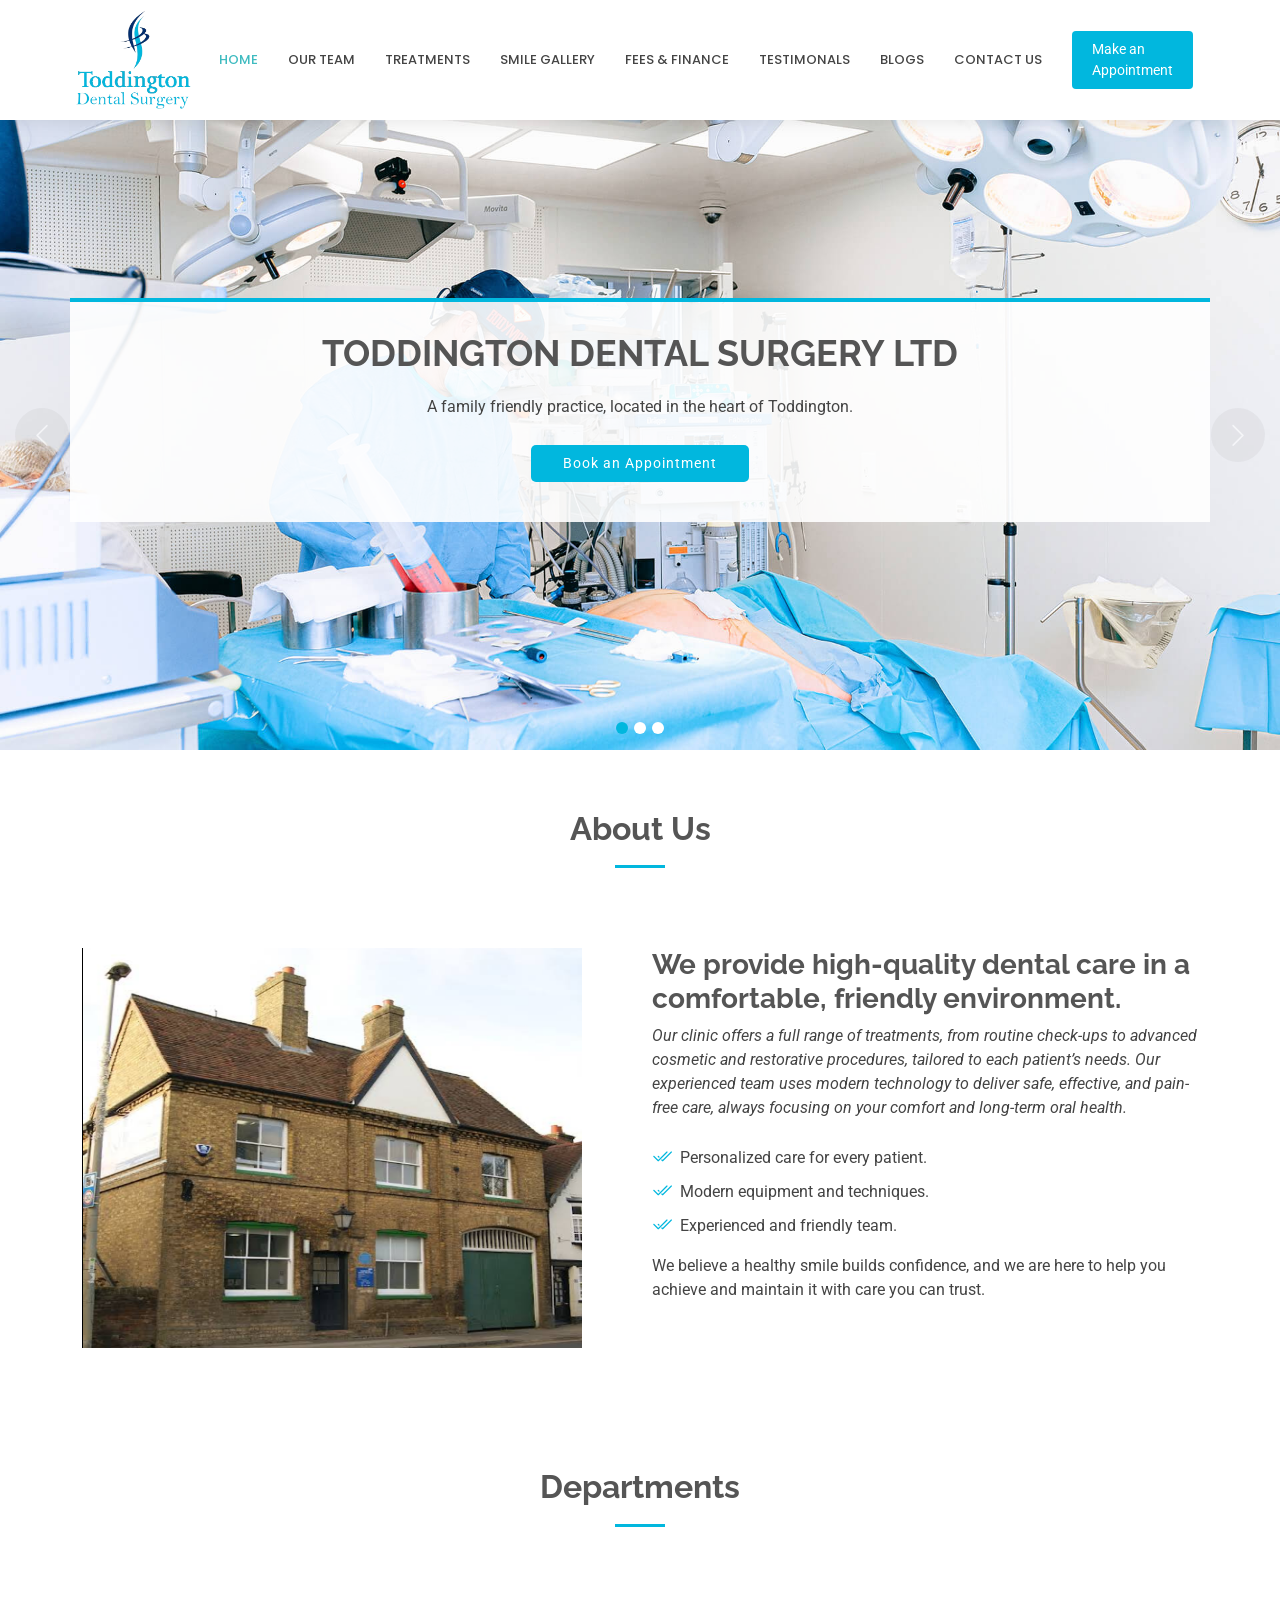
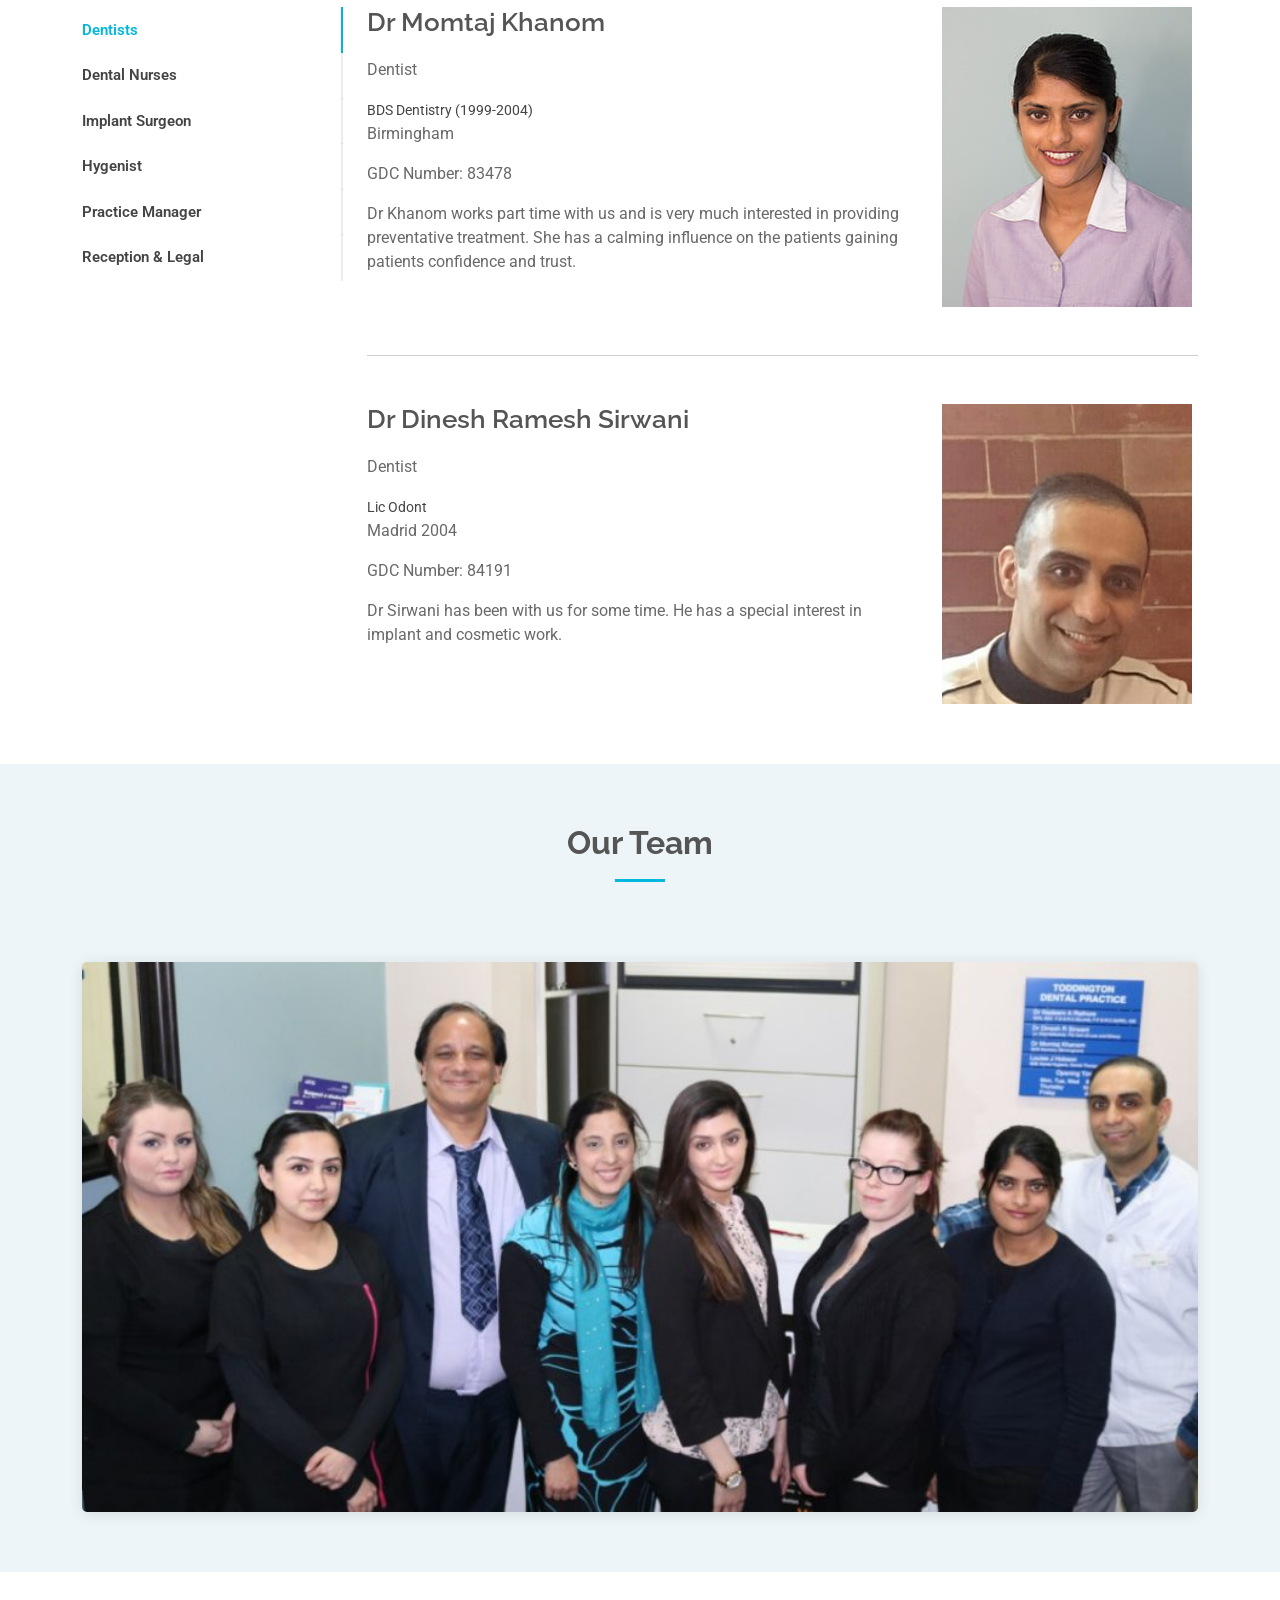
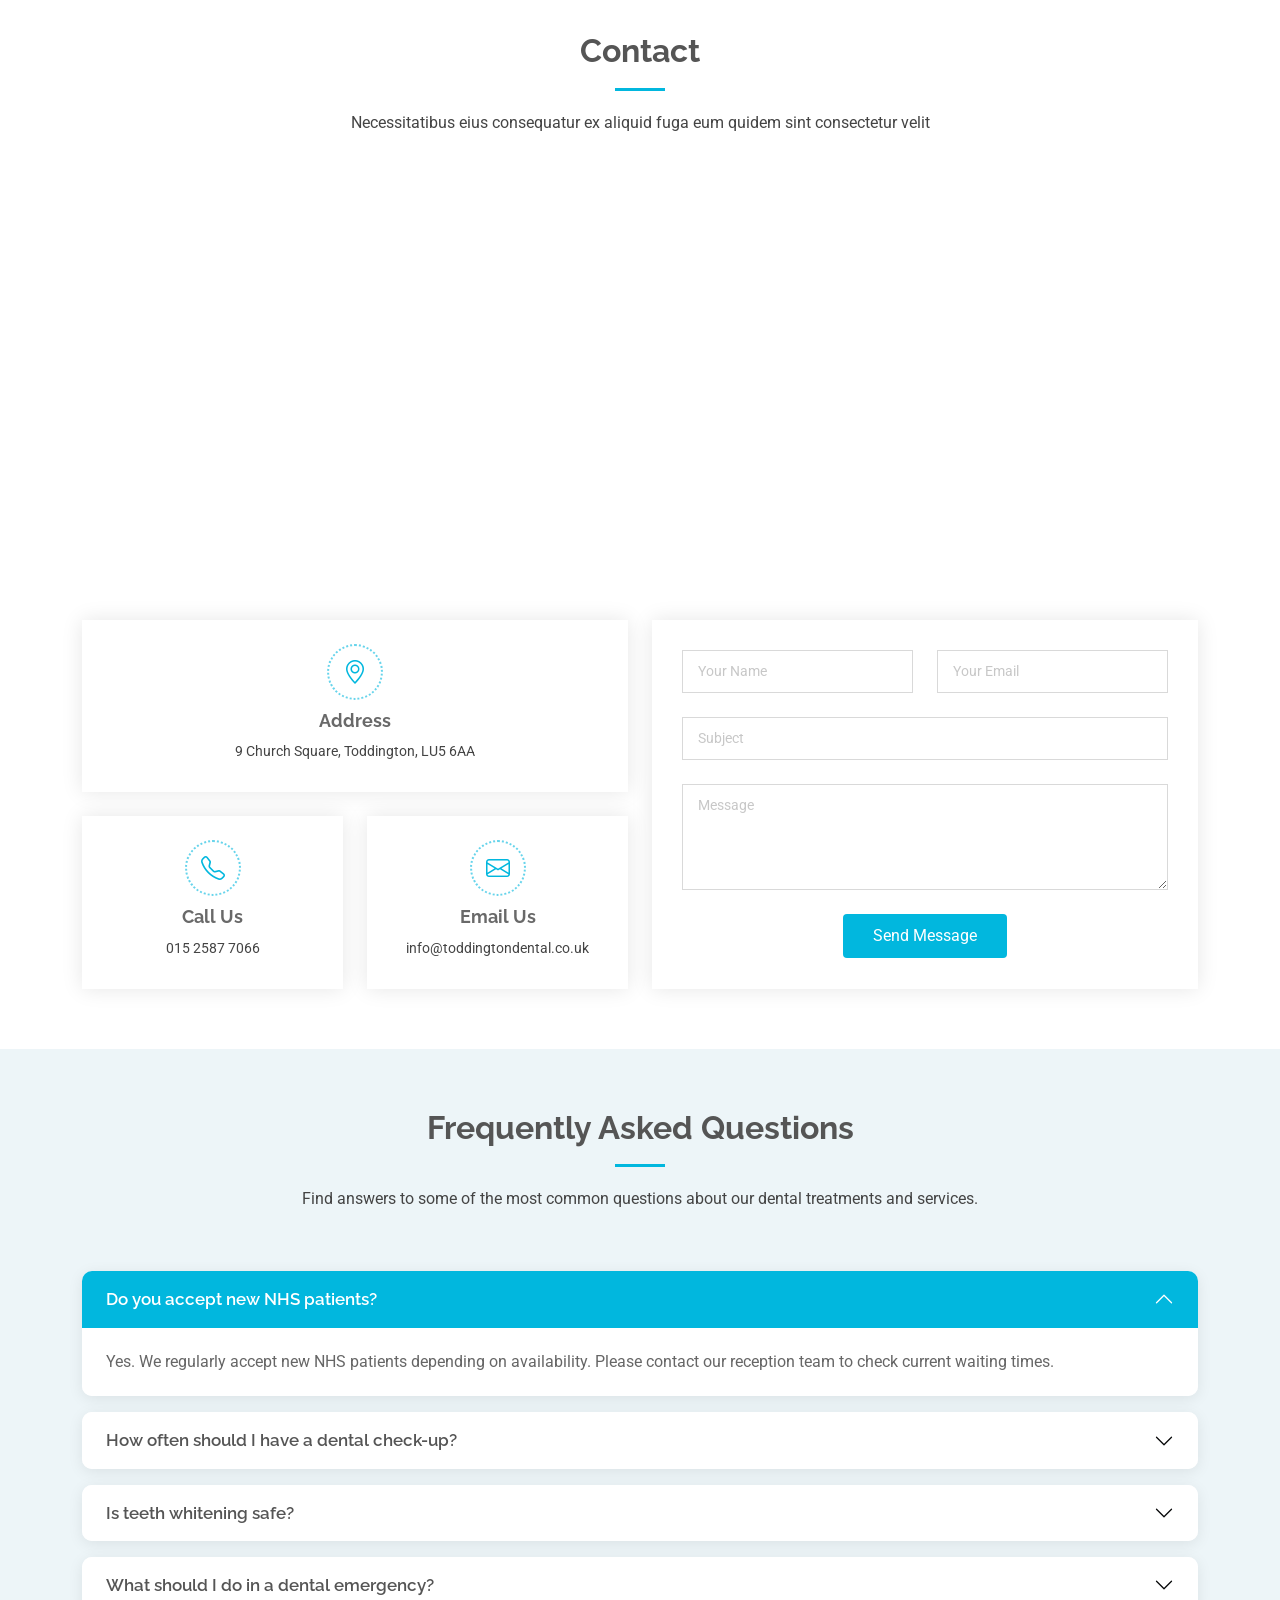
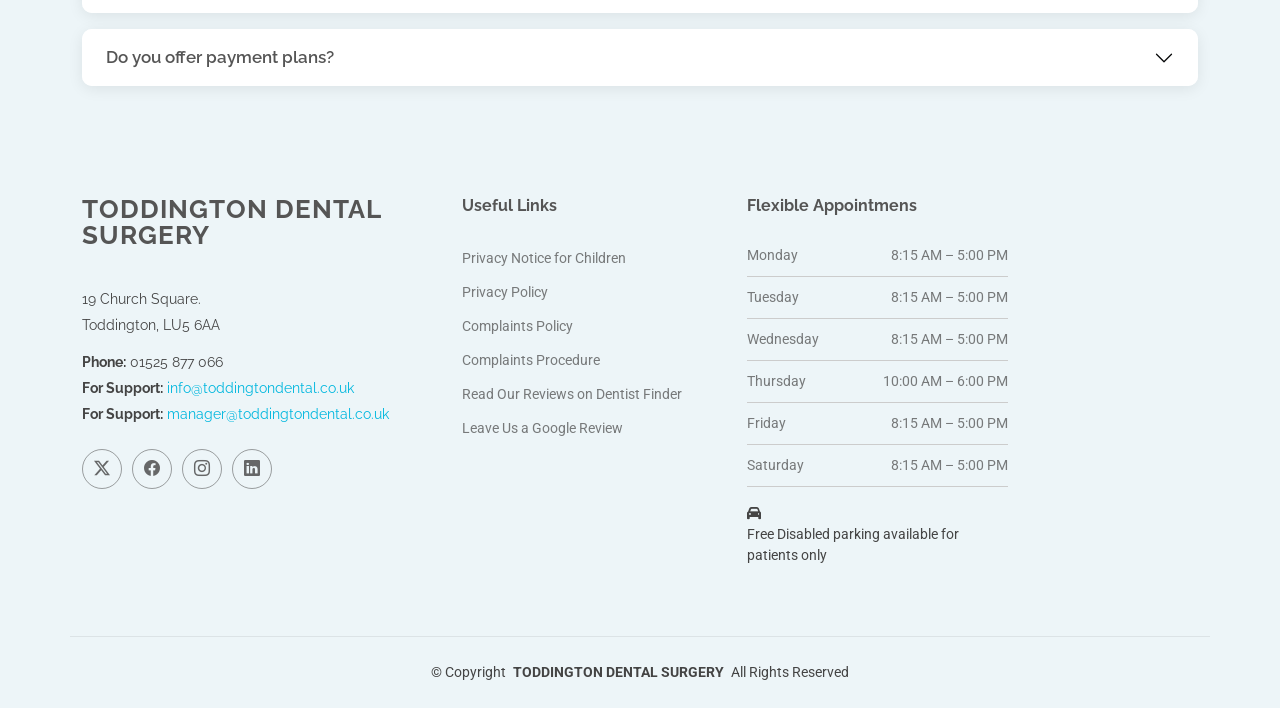
<file: about-us.html>
<!DOCTYPE html>
<html lang="en">

<head>
  <meta charset="utf-8">
  <meta content="width=device-width, initial-scale=1.0" name="viewport">
  <title>Toddington Dental Surgery</title>
  <meta name="description" content="">
  <meta name="keywords" content="">

  <!-- Favicons -->
  <link href="assets/img/favicon.png" rel="icon">
  <link href="assets/img/apple-touch-icon.png" rel="apple-touch-icon">

  <!-- Fonts -->
  <link href="https://fonts.googleapis.com" rel="preconnect">
  <link href="https://fonts.gstatic.com" rel="preconnect" crossorigin>
  <link
    href="https://fonts.googleapis.com/css2?family=Roboto:ital,wght@0,100;0,300;0,400;0,500;0,700;0,900;1,100;1,300;1,400;1,500;1,700;1,900&family=Poppins:ital,wght@0,100;0,200;0,300;0,400;0,500;0,600;0,700;0,800;0,900;1,100;1,200;1,300;1,400;1,500;1,600;1,700;1,800;1,900&family=Raleway:ital,wght@0,100;0,200;0,300;0,400;0,500;0,600;0,700;0,800;0,900;1,100;1,200;1,300;1,400;1,500;1,600;1,700;1,800;1,900&display=swap"
    rel="stylesheet">

  <!-- Vendor CSS Files -->
  <link href="assets/vendor/bootstrap/css/bootstrap.min.css" rel="stylesheet">
  <link href="assets/vendor/bootstrap-icons/bootstrap-icons.css" rel="stylesheet">
  <link href="assets/vendor/aos/aos.css" rel="stylesheet">
  <link href="assets/vendor/fontawesome-free/css/all.min.css" rel="stylesheet">
  <link href="assets/vendor/glightbox/css/glightbox.min.css" rel="stylesheet">
  <link href="assets/vendor/swiper/swiper-bundle.min.css" rel="stylesheet">

  <!-- Main CSS File -->
  <link href="assets/css/main.css" rel="stylesheet">


</head>

<body class="index-page">

  <header id="header" class="header sticky-top">


    <div class="branding d-flex align-items-center">

      <div class="container position-relative d-flex align-items-center justify-content-end">
        <a href="index.html" class="logo d-flex align-items-center me-auto">
          <img src="assets/img/logo.png" alt="">

        </a>

        <nav id="navmenu" class="navmenu">
          <ul>
            <li><a href="#hero" class="active">Home</a></li>
            <li><a href="#ourteam">Our Team</a></li>
            <li><a href="#treatments">Treatments</a></li>
            <li><a href="#smilegallery">Smile Gallery</a></li>
            <li><a href="#fee&finance">Fees & Finance</a></li>
            <li><a href="#testimonals">Testimonals</a></li>
            <li><a href="#blogs">Blogs</a></li>
            <li><a href="#contactus">Contact Us</a></li>
            <!--<li class="dropdown"><a href="#"><span>Dropdown</span> <i class="bi bi-chevron-down toggle-dropdown"></i></a>
              <ul>
                <li><a href="#">Dropdown 1</a></li>
                <li class="dropdown"><a href="#"><span>Deep Dropdown</span> <i class="bi bi-chevron-down toggle-dropdown"></i></a>
                  <ul>
                    <li><a href="#">Deep Dropdown 1</a></li>
                    <li><a href="#">Deep Dropdown 2</a></li>
                    <li><a href="#">Deep Dropdown 3</a></li>
                    <li><a href="#">Deep Dropdown 4</a></li>
                    <li><a href="#">Deep Dropdown 5</a></li>
                  </ul>
                </li>
                <li><a href="#">Dropdown 2</a></li>
                <li><a href="#">Dropdown 3</a></li>
                <li><a href="#">Dropdown 4</a></li>
              </ul>
            </li>-->

          </ul>
          <i class="mobile-nav-toggle d-xl-none bi bi-list"></i>
        </nav>

        <a class="cta-btn" href="index.html#appointment">Make an Appointment</a>

      </div>

    </div>

  </header>

  <main class="main">
    <!-- Hero Section -->
    <section id="hero" class="hero section">

      <div id="hero-carousel" class="carousel slide carousel-fade" data-bs-ride="carousel" data-bs-interval="5000">

        <div class="carousel-item active">
          <img src="assets/img/hero-carousel/hero-carousel-1.jpg" alt="">
          <div class="container">
            <h2>TODDINGTON DENTAL SURGERY LTD</h2>
            <p>A family friendly practice, located in the heart of Toddington.</p>
            <a href="#about" class="btn-get-started">Book an Appointment</a>
          </div>
        </div><!-- End Carousel Item -->

        <div class="carousel-item">
          <img src="assets/img/hero-carousel/hero-carousel-2.jpg" alt="">
          <div class="container">
            <h2>TODDINGTON DENTAL SURGERY LTD</h2>
            <p>A family friendly practice, located in the heart of Toddington.</p>
            <a href="#about" class="btn-get-started">Book an Appointment</a>
          </div>
        </div><!-- End Carousel Item -->

        <div class="carousel-item">
          <img src="assets/img/hero-carousel/hero-carousel-3.jpg" alt="">
          <div class="container">
            <h2>TODDINGTON DENTAL SURGERY LTD</h2>
            <p>A family friendly practice, located in the heart of Toddington.</p>
            <a href="#about" class="btn-get-started">Book an Appointment</a>
          </div>
        </div><!-- End Carousel Item -->

        <a class="carousel-control-prev" href="#hero-carousel" role="button" data-bs-slide="prev">
          <span class="carousel-control-prev-icon bi bi-chevron-left" aria-hidden="true"></span>
        </a>

        <a class="carousel-control-next" href="#hero-carousel" role="button" data-bs-slide="next">
          <span class="carousel-control-next-icon bi bi-chevron-right" aria-hidden="true"></span>
        </a>

        <ol class="carousel-indicators"></ol>

      </div>

    </section><!-- /Hero Section -->

    <section id="about" class="about section">

      <!-- Section Title -->
      <div class="container section-title" data-aos="fade-up">
        <h2>About Us<br></h2>

      </div><!-- End Section Title -->

      <div class="container">

        <div class="row gy-4">
          <div class="col-lg-6 position-relative align-self-start" data-aos="fade-up" data-aos-delay="100">
            <img src="assets/img/address.png" alt="" width="500" height="400">

          </div>
          <div class="col-lg-6 content" data-aos="fade-up" data-aos-delay="200">
            <h3>We provide high-quality dental care in a comfortable, friendly environment.</h3>
            <p class="fst-italic">
              Our clinic offers a full range of treatments, from routine check-ups to advanced cosmetic and
              restorative
              procedures, tailored to each patient’s needs. Our experienced team uses modern technology to deliver
              safe,
              effective, and pain-free care, always focusing on your comfort and long-term oral health.
            </p>
            <ul>
              <li><i class="bi bi-check2-all"></i> <span>Personalized care for every patient.</span>
              </li>
              <li><i class="bi bi-check2-all"></i> <span>Modern equipment and techniques.</span></li>
              <li><i class="bi bi-check2-all"></i> <span>Experienced and friendly team.</span></li>
            </ul>
            <p>
              We believe a healthy smile builds confidence, and we are here to help you achieve and maintain it with
              care you can trust.
            </p>
          </div>
        </div>

      </div>

    </section><!-- /About Section -->

    <section id="tabs" class="tabs section">

      <!-- Section Title -->
      <div class="container section-title" data-aos="fade-up">
        <h2>Departments</h2>
      </div><!-- End Section Title -->

      <div class="container" data-aos="fade-up" data-aos-delay="100">

        <div class="row">
          <div class="col-lg-3">
            <ul class="nav nav-tabs flex-column">
              <li class="nav-item">
                <a class="nav-link active show" data-bs-toggle="tab" href="#tabs-tab-1">Dentists</a>
              </li>
              <li class="nav-item">
                <a class="nav-link" data-bs-toggle="tab" href="#tabs-tab-2">Dental Nurses</a>
              </li>
              <li class="nav-item">
                <a class="nav-link" data-bs-toggle="tab" href="#tabs-tab-3">Implant Surgeon</a>
              </li>
              <li class="nav-item">
                <a class="nav-link" data-bs-toggle="tab" href="#tabs-tab-4">Hygenist</a>
              </li>
              <li class="nav-item">
                <a class="nav-link" data-bs-toggle="tab" href="#tabs-tab-5">Practice Manager</a>
              </li>
              <li class="nav-item">
                <a class="nav-link" data-bs-toggle="tab" href="#tabs-tab-6">Reception & Legal</a>
              </li>
            </ul>
          </div>
          <div class="col-lg-9 mt-4 mt-lg-0">
            <div class="tab-content">
              <div class="tab-pane active show" id="tabs-tab-1">

                <!-- Dentist 1 -->
                <div class="row">
                  <div class="col-lg-8 details order-2 order-lg-1">
                    <h3>Dr Momtaj Khanom</h3>
                    <p>Dentist</p>
                    <small>BDS Dentistry (1999-2004)</small>
                    <p>Birmingham</p>
                    <p>GDC Number: 83478</p>
                    <p>
                      Dr Khanom works part time with us and is very much interested in providing preventative
                      treatment. She has a calming influence on the patients gaining patients confidence and trust.
                    </p>
                  </div>

                  <div class="col-lg-4 text-center order-1 order-lg-2">
                    <img src="assets/img/doctors/momtaj-khanon.jpg" alt="Dr Momtaj Khanom" class="img-fluid">
                  </div>
                </div>

                <hr class="my-5">

                <!-- Dentist 2 -->
                <div class="row">
                  <div class="col-lg-8 details order-2 order-lg-1">
                    <h3>Dr Dinesh Ramesh Sirwani</h3>
                    <p>Dentist</p>
                    <small>Lic Odont</small>
                    <p>Madrid 2004</p>
                    <p>GDC Number: 84191</p>
                    <p>
                      Dr Sirwani has been with us for some time. He has a special interest in implant and cosmetic work.
                    </p>
                  </div>

                  <div class="col-lg-4 text-center order-1 order-lg-2">
                    <img src="assets/img/doctors/dinesh.jpg" alt="Dr Jane Smith" class="img-fluid">
                  </div>
                </div>

              </div>



              <div class="tab-pane" id="tabs-tab-2">
                <!-- Dentist 1 -->
                <div class="row">
                  <div class="col-lg-8 details order-2 order-lg-1">
                    <h3>Nidaa Ahmed</h3>
                    <p>Head Dental Nurse</p>
                    <p>GDC Number: 280686</p>
                    <p>Nidaa started at Toddington Dental Practice in September 2015 and was our full time receptionist.
                      Before she joined our team Nidaa worked in a school and enjoys working with children. Nidaa passed
                      her Dental Nurse exams and has quickly progressed to become Head Dental Nurse. She is an important
                      member of our team and gives all of her knowledge to the trainee dental nurses to help them as
                      much as she can.
                    </p>
                  </div>

                  <div class="col-lg-4 text-center order-1 order-lg-2">
                    <img src="assets/img/doctors/female.png" alt="Dr Momtaj Khanom" class="img-fluid">
                  </div>

                </div>

                <hr class="my-5">

                <!-- Dentist 2 -->
                <div class="row">
                  <div class="col-lg-8 details order-2 order-lg-1">
                    <h3>Shannon Day</h3>
                    <p>Trainee Dental Nurse</p>
                    <p>Shannon joined our team just before the global pandemic arrived so her journey got off to a bit
                      of a rocky start. Despite this she landed on her feet, got stuck in as soon as she could and has
                      become a core member of our team. She is eager to learn and is now a fully qualified dental nurse.
                      When Shannon isn’t in the practice, she loves spending time with her family and her dogs.
                    </p>
                  </div>

                  <div class="col-lg-4 text-center order-1 order-lg-2">
                    <img src="assets/img/doctors/Shannon.jpg" alt="Dr Jane Smith" class="img-fluid">
                  </div>
                </div>

                <hr class="my-5">

                <!-- Dentist 3 -->
                <div class="row">
                  <div class="col-lg-8 details order-2 order-lg-1">
                    <h3>Ileya Afzal</h3>
                    <p>Trainee Dental Nurse</p>
                    <p>Ileya started with Toddington Dental in June 2021. Ileya has almost completed her Dental Nurse
                      apprenticeship to become a fully qualified dental nurse. After this she has plans to gain more
                      experience in dental implants and radiography by enrolling on more study courses.
                    </p>
                  </div>

                  <div class="col-lg-4 text-center order-1 order-lg-2">
                    <img src="assets/img/doctors/female.png" alt="Dr Jane Smith" class="img-fluid">
                  </div>
                </div>

                <hr class="my-5">

                <!-- Dentist 4 -->
                <div class="row">
                  <div class="col-lg-8 details order-2 order-lg-1">
                    <h3>Alishbah Feroze</h3>
                    <p>Trainee Dental Nurse</p>
                    <p>Trainee Dental Nurse – Alishbah has just joined our team in June 2023. She is keen to get
                      qualified as soon as possible and has just enrolled on her Dental Nurse Course.
                    </p>
                  </div>

                  <div class="col-lg-4 text-center order-1 order-lg-2">
                    <img src="assets/img/doctors/female.png" alt="Dr Jane Smith" class="img-fluid">
                  </div>
                </div>



              </div>





              <div class="tab-pane" id="tabs-tab-3">
                <div class="row">
                  <div class="col-lg-8 details order-2 order-lg-1">
                    <h3>Dr Nadeem Rathore</h3>
                    <p>Dentist/Implantologist</p>
                    <small>Statutory Exam 2006 (LOND), F.F.D.R.C.S (IRE) 2001, F.D.S.R.C.S (LOND) 2001, BSc. (Hons)
                      1993, BDS Punjab 1991</small>

                    <p>GDC Number: 103967</p>
                    <p>
                      Hi, I am DR Nadeem Ahmed Rathore. I was born in Kashmir and graduated as a dentist in 1991 from
                      de’Montmorency University of dentistry, (Affiliated with King Edward Medical University Lahore
                      Pakistan). I also completed my BSC (Hons) from the Punjab University Lahore, Pakistan in the year
                      1993.
                    </p>
                    <p>
                      I worked as a General dental practitioner in Kashmir from 1992 to 1996. I came to United Kingdom
                      in 1996 and started working in maxillo-facial Units of several hospitals (from 1996 to 2002) to be
                      trained as an oral surgeon. I worked at Mount Vernon Hospital, Watford General Hospital, Arrowe
                      Park Hospital (Liverpool), Whipps Cross Hospital Leytonstone, Royal London Hospital, Queen Mary’s
                      hospital, Northampton & Kettering General Hospital.

                      I completed my Osseo-Integrated Implant course (London) in the year 2000 I was awarded fellowship
                      of F.I.C.O.I (Hon) from Las Vegas Nevada (U.S.A).

                      I became a fellow of Royal College of Surgeons of England (London) in 2001. I was also awarded
                      another fellowship from the Faculty of dental Surgery from Royal College of Surgeons, (Dublin)
                      Ireland in 2001.

                      I passed my (IQE) International Qualifying Exam from Eastman dental hospital in the year 2006.

                      I have been working at Dental Works in Milton Keynes for over 10 years. Our practise had been
                      awarded with the “Best Practice in UK” private dentistry award in 2015.

                      In addition to my work in implant dentistry and Oral surgery I also have a special interest in
                      cosmetic dentistry. I am also a member of British Academy of cosmetic dentistry.

                      I became principal in Toddington Dental Practise in 2015. Since I have taken over the practise, I
                      upgraded all the equipment to facilitate my patients and tried my level best to provide them the
                      excellent care.

                      Dental treatment may be worrying for some people, I always make sure that the visit to our surgery
                      is as relaxing and settling as possible. I ensure that any treatment carried out here is pain-free
                      and comfortable.

                      During my 24 years career of dentistry I have attended over hundreds of Hands-on courses and
                      seminars on implant dentistry, oral surgery and Aesthetic dentistry.

                      I am a hard worker by nature. Throughout my medical career, I have involved myself in the tuition
                      of dental, medical and nursing staff.

                      I live in Milton Keynes with my wife, Farhana Rathore and four children, Maryyam, Azzaan, Fatima
                      and Ahmed. I regularly play badminton with my daughter Maryyam, and football with my sons. I love
                      travelling with my family and friends. I like to get involved with community work and charity work
                      is also close to my heart.

                      I am very passionate about my profession and I enjoy looking after my patients. I welcome you to
                      Toddington Dental Practice.
                    </p>
                  </div>

                  <div class="col-lg-4 text-center order-1 order-lg-2">
                    <img src="assets/img/doctors/nadeem-rathore.jpg" alt="Dr Momtaj Khanom" class="img-fluid">
                  </div>
                </div>



              </div>





              <div class="tab-pane" id="tabs-tab-4">
                <!-- Dentist 1 -->
                <div class="row">
                  <div class="col-lg-8 details order-2 order-lg-1">
                    <h3>Aniqah Jamal</h3>
                    <p>Dental Hygienist/Therapist</p>
                    <p>GDC Number: 258043</p>
                    <p>Aniqah has been with us since 2019. She is our Dental Hygienist but also our Facial Aesthetics
                      professional. Together, Aniqah and her Mother are co-owners of the aesthetics company Escape
                      Aesthetics and Escape Skincare. They have a few clinics including Toddington Dental Practice.
                      Aniqah is keen to help people feel confident in their own skin.


                    </p>
                  </div>

                  <div class="col-lg-4 text-center order-1 order-lg-2">
                    <img src="assets/img/doctors/female.png" alt="Dr Momtaj Khanom" class="img-fluid">
                  </div>

                </div>

                <hr class="my-5">

                <!-- Dentist 2 -->
                <div class="row">
                  <div class="col-lg-8 details order-2 order-lg-1">
                    <h3>Jodie Bradley</h3>
                    <p>Dental Hygienist</p>
                    <p>GDC Number: 285078</p>
                    <p>Jodie became a dental nurse in 2018 and quickly progressed to gain her Hygiene degree and is
                      still studying hard to achieve her therapy qualification. She has proved to be a great asset to
                      our team and patients have warmed to her kind and caring chairside manner. When she is not working
                      or studying she loves walking her dogs and keeping fit.
                    </p>
                  </div>

                  <div class="col-lg-4 text-center order-1 order-lg-2">
                    <img src="assets/img/doctors/female.png" alt="Dr Jane Smith" class="img-fluid">
                  </div>
                </div>

                <hr class="my-5">

                <!-- Dentist 3 -->
                <div class="row">
                  <div class="col-lg-8 details order-2 order-lg-1">
                    <h3>Roshaan Mohi Ud Din</h3>
                    <p>Dental Hygienist/Therapist</p>
                    <p>GDC Number: 304632</p>
                    <p>Roshaan started at Toddington Dental as a Dental Therapist in January 2023. He is currently
                      sitting his exams to become a fully qualified Dentist. Roshaan has had previous dental experience
                      in Pakistan for 6 years and is keen to get the qualifications needed to practice in the UK.


                    </p>
                  </div>

                  <div class="col-lg-4 text-center order-1 order-lg-2">
                    <img src="assets/img/doctors/male.png" alt="Dr Jane Smith" class="img-fluid">
                  </div>
                </div>


              </div>




              <div class="tab-pane" id="tabs-tab-5">
                <div class="row">
                  <div class="col-lg-8 details order-2 order-lg-1">
                    <h3>Nidaa Ahmed</h3>
                    <p>Practice Manager</p>
                    <p>
                      Nidaa started at Toddington Dental Practice in September 2015 and was our full time receptionist.
                      Before she joined our team Nidaa worked in a school and enjoys working with children. Nidaa passed
                      her Dental Nurse exams and has quickly progressed to become Head Dental Nurse. She is an important
                      member of our team and gives all of her knowledge to the trainee dental nurses to help them as
                      much as she can


                    </p>
                  </div>
                  <div class="col-lg-4 text-center order-1 order-lg-2">
                    <img src="assets/img/doctors/female.png" alt="" class="img-fluid">
                  </div>
                </div>



              </div>

              <div class="tab-pane" id="tabs-tab-6">
                <div class="row">
                  <div class="col-lg-8 details order-2 order-lg-1">
                    <h3>Mrs Farhana Rathore</h3>
                    <p>Legal Advisor</p>
                    <p>
                      We will often see Mrs Rathore popping in and out of the practice she is able to always ensure the
                      smooth running of the practice. Providing any legal advise that may be needed.
                    </p>
                  </div>
                  <div class="col-lg-4 text-center order-1 order-lg-2">
                    <img src="assets/img/doctors/farhana.jpg" alt="" class="img-fluid">
                  </div>
                </div>



              </div>



            </div>
          </div>
        </div>

      </div>

    </section><!-- /Tabs Section -->

    <section id="doctors" class="doctors section light-background">

      <!-- Section Title -->
      <div class="container section-title" data-aos="fade-up">
        <h2>Our Team</h2>
        
      </div><!-- End Section Title -->

      <div class="container">

        <div class="row gy-4">

          <div class="col-12  d-flex " data-aos="fade-up" data-aos-delay="100">
            <div class="team-member">
              <div class="member-img">
                <img src="assets/img/doctors/our-team.jpg" class="img-fluid" alt="">
                <div class="social">
                  <a href=""><i class="bi bi-twitter-x"></i></a>
                  <a href=""><i class="bi bi-facebook"></i></a>
                  <a href=""><i class="bi bi-instagram"></i></a>
                  <a href=""><i class="bi bi-linkedin"></i></a>
                </div>
              </div>
              
            </div>
          </div><!-- End Team Member -->

          

        </div>

      </div>

    </section><!-- /Doctors Section -->








  <!-- Contact Section -->
    <section id="contact" class="contact section">

      <!-- Section Title -->
      <div class="container section-title" data-aos="fade-up">
        <h2>Contact</h2>
        <p>Necessitatibus eius consequatur ex aliquid fuga eum quidem sint consectetur velit</p>
      </div><!-- End Section Title -->

      <div class="mb-5" data-aos="fade-up" data-aos-delay="200">
        <iframe style="border:0; width: 100%; height: 370px;"
          src="https://www.google.com/maps/place/Toddington+Dental+Surgery/@51.949924,-0.532297,16z/data=!4m6!3m5!1s0x48764dcdd4b8c7cf:0x9aa7d0a4fed2580f!8m2!3d51.9499242!4d-0.5322968!16s%2Fg%2F1vvr5qb6?hl=en-US&entry=ttu&g_ep=EgoyMDI2MDQyOC4wIKXMDSoASAFQAw%3D%3D"></iframe>
      </div><!-- End Google Maps -->

      <div class="container" data-aos="fade-up" data-aos-delay="100">

        <div class="row gy-4">
          <div class="col-lg-6 ">
            <div class="row gy-4">

              <div class="col-lg-12">
                <div class="info-item d-flex flex-column justify-content-center align-items-center" data-aos="fade-up"
                  data-aos-delay="200">
                  <i class="bi bi-geo-alt"></i>
                  <h3>Address</h3>
                  <p>9 Church Square, Toddington, LU5 6AA</p>
                </div>
              </div><!-- End Info Item -->

              <div class="col-md-6">
                <div class="info-item d-flex flex-column justify-content-center align-items-center" data-aos="fade-up"
                  data-aos-delay="300">
                  <i class="bi bi-telephone"></i>
                  <h3>Call Us</h3>
                  <p>015 2587 7066</p>
                </div>
              </div><!-- End Info Item -->

              <div class="col-md-6">
                <div class="info-item d-flex flex-column justify-content-center align-items-center" data-aos="fade-up"
                  data-aos-delay="400">
                  <i class="bi bi-envelope"></i>
                  <h3>Email Us</h3>
                  <p>info@toddingtondental.co.uk</p>
                </div>
              </div><!-- End Info Item -->

            </div>
          </div>

          <div class="col-lg-6">
            <form action="forms/contact.php" method="post" class="php-email-form" data-aos="fade-up"
              data-aos-delay="500">
              <div class="row gy-4">

                <div class="col-md-6">
                  <input type="text" name="name" class="form-control" placeholder="Your Name" required="">
                </div>

                <div class="col-md-6 ">
                  <input type="email" class="form-control" name="email" placeholder="Your Email" required="">
                </div>

                <div class="col-md-12">
                  <input type="text" class="form-control" name="subject" placeholder="Subject" required="">
                </div>

                <div class="col-md-12">
                  <textarea class="form-control" name="message" rows="4" placeholder="Message" required=""></textarea>
                </div>

                <div class="col-md-12 text-center">
                  <div class="loading">Loading</div>
                  <div class="error-message"></div>
                  <div class="sent-message">Your message has been sent. Thank you!</div>

                  <button type="submit">Send Message</button>
                </div>

              </div>
            </form>
          </div><!-- End Contact Form -->

        </div>

      </div>

    </section><!-- /Contact Section -->
    <!-- FAQ Section -->
    <section id="faq" class="faq section light-background">

      <div class="container section-title" data-aos="fade-up">
        <h2>Frequently Asked Questions</h2>
        <p>Find answers to some of the most common questions about our dental treatments and services.</p>
      </div>

      <div class="container" data-aos="fade-up" data-aos-delay="100">

        <div class="accordion" id="faqAccordion">

          <div class="accordion-item">
            <h2 class="accordion-header">
              <button class="accordion-button" type="button" data-bs-toggle="collapse" data-bs-target="#faq1">
                Do you accept new NHS patients?
              </button>
            </h2>
            <div id="faq1" class="accordion-collapse collapse show" data-bs-parent="#faqAccordion">
              <div class="accordion-body">
                Yes. We regularly accept new NHS patients depending on availability. Please contact our reception team
                to check current waiting times.
              </div>
            </div>
          </div>

          <div class="accordion-item mt-3">
            <h2 class="accordion-header">
              <button class="accordion-button collapsed" type="button" data-bs-toggle="collapse" data-bs-target="#faq2">
                How often should I have a dental check-up?
              </button>
            </h2>
            <div id="faq2" class="accordion-collapse collapse" data-bs-parent="#faqAccordion">
              <div class="accordion-body">
                Most patients should visit every six months, although your dentist may recommend more frequent visits
                based on your oral health.
              </div>
            </div>
          </div>

          <div class="accordion-item mt-3">
            <h2 class="accordion-header">
              <button class="accordion-button collapsed" type="button" data-bs-toggle="collapse" data-bs-target="#faq3">
                Is teeth whitening safe?
              </button>
            </h2>
            <div id="faq3" class="accordion-collapse collapse" data-bs-parent="#faqAccordion">
              <div class="accordion-body">
                Yes. Professional teeth whitening performed by qualified dental professionals is safe and effective when
                carried out according to clinical guidelines.
              </div>
            </div>
          </div>

          <div class="accordion-item mt-3">
            <h2 class="accordion-header">
              <button class="accordion-button collapsed" type="button" data-bs-toggle="collapse" data-bs-target="#faq4">
                What should I do in a dental emergency?
              </button>
            </h2>
            <div id="faq4" class="accordion-collapse collapse" data-bs-parent="#faqAccordion">
              <div class="accordion-body">
                Call our practice immediately. We offer emergency appointments whenever possible for severe pain,
                swelling, trauma, or broken teeth.
              </div>
            </div>
          </div>

          <div class="accordion-item mt-3">
            <h2 class="accordion-header">
              <button class="accordion-button collapsed" type="button" data-bs-toggle="collapse" data-bs-target="#faq5">
                Do you offer payment plans?
              </button>
            </h2>
            <div id="faq5" class="accordion-collapse collapse" data-bs-parent="#faqAccordion">
              <div class="accordion-body">
                Yes. We offer flexible finance options on selected treatments to help spread the cost. Please ask our
                team for further details.
              </div>
            </div>
          </div>

        </div>

      </div>

    </section>

  </main>

  <footer id="footer" class="footer light-background">

    <div class="container footer-top">
      <div class="row gy-4">
        <div class="col-md-4 footer-about">
          <a href="index.html" class="logo d-flex align-items-center">
            <span class="sitename">TODDINGTON DENTAL SURGERY</span>
          </a>
          <div class="footer-contact pt-3">
            <p>19 Church Square.</p>
            <p>Toddington, LU5 6AA</p>
            <p class="mt-3"><strong>Phone:</strong> <span>01525 877 066</span></p>
            <p>
              <strong>For Support:</strong>
              <a href="mailto:info@toddingtondental.co.uk">info@toddingtondental.co.uk</a>
            </p>
            <p>
              <strong>For Support:</strong>
              <a href="mailto:manager@toddingtondental.co.uk">manager@toddingtondental.co.uk</a>
            </p>

          </div>
          <div class="social-links d-flex mt-4">
            <a href=""><i class="bi bi-twitter-x"></i></a>
            <a href=""><i class="bi bi-facebook"></i></a>
            <a href=""><i class="bi bi-instagram"></i></a>
            <a href=""><i class="bi bi-linkedin"></i></a>
          </div>
        </div>

        <div class="col-md-3 footer-links">
          <h4>Useful Links</h4>
          <div class="mt-4">
            <ul>
              <li><a href="#">Privacy Notice for Children</a></li>
              <li><a href="#">Privacy Policy</a></li>
              <li><a href="#">Complaints Policy</a></li>
              <li><a href="#">Complaints Procedure</a></li>
              <li><a href="#">Read Our Reviews on Dentist Finder</a></li>
              <li><a href="#">Leave Us a Google Review</a></li>
            </ul>
          </div>
        </div>



        <div class="col-md-3 footer-links">
          <h4>Flexible Appointmens</h4>

          <div class="row-item ">
            <span>Monday</span>
            <span>8:15 AM – 5:00 PM</span>
          </div>

          <div class="row-item">
            <span>Tuesday</span>
            <span>8:15 AM – 5:00 PM</span>
          </div>

          <div class="row-item">
            <span>Wednesday</span>
            <span>8:15 AM – 5:00 PM</span>
          </div>

          <div class="row-item">
            <span>Thursday</span>
            <span>10:00 AM – 6:00 PM</span>
          </div>

          <div class="row-item">
            <span>Friday</span>
            <span>8:15 AM – 5:00 PM</span>
          </div>

          <div class="row-item">
            <span>Saturday</span>
            <span>8:15 AM – 5:00 PM</span>
          </div>

          <div class="mt-3">
            <i class="fas fa-car"></i>
            <p>Free Disabled parking available for patients only</p>
          </div>

        </div>

      </div>



    </div>
    </div>

    <div class="container copyright text-center mt-4">
      <p>© <span>Copyright</span> <strong class="px-1 sitename">TODDINGTON DENTAL SURGERY</strong> <span>All Rights
          Reserved</span></p>

    </div>

  </footer>

  <!-- Scroll Top -->
  <a href="#" id="scroll-top" class="scroll-top d-flex align-items-center justify-content-center"><i
      class="bi bi-arrow-up-short"></i></a>

  <!-- Preloader -->
  <div id="preloader"></div>

  <!-- Vendor JS Files -->
  <script src="assets/vendor/bootstrap/js/bootstrap.bundle.min.js"></script>
  <script src="assets/vendor/php-email-form/validate.js"></script>
  <script src="assets/vendor/aos/aos.js"></script>
  <script src="assets/vendor/glightbox/js/glightbox.min.js"></script>
  <script src="assets/vendor/purecounter/purecounter_vanilla.js"></script>
  <script src="assets/vendor/swiper/swiper-bundle.min.js"></script>

  <!-- Main JS File -->
  <script src="assets/js/main.js"></script>

</body>

</html>
</file>
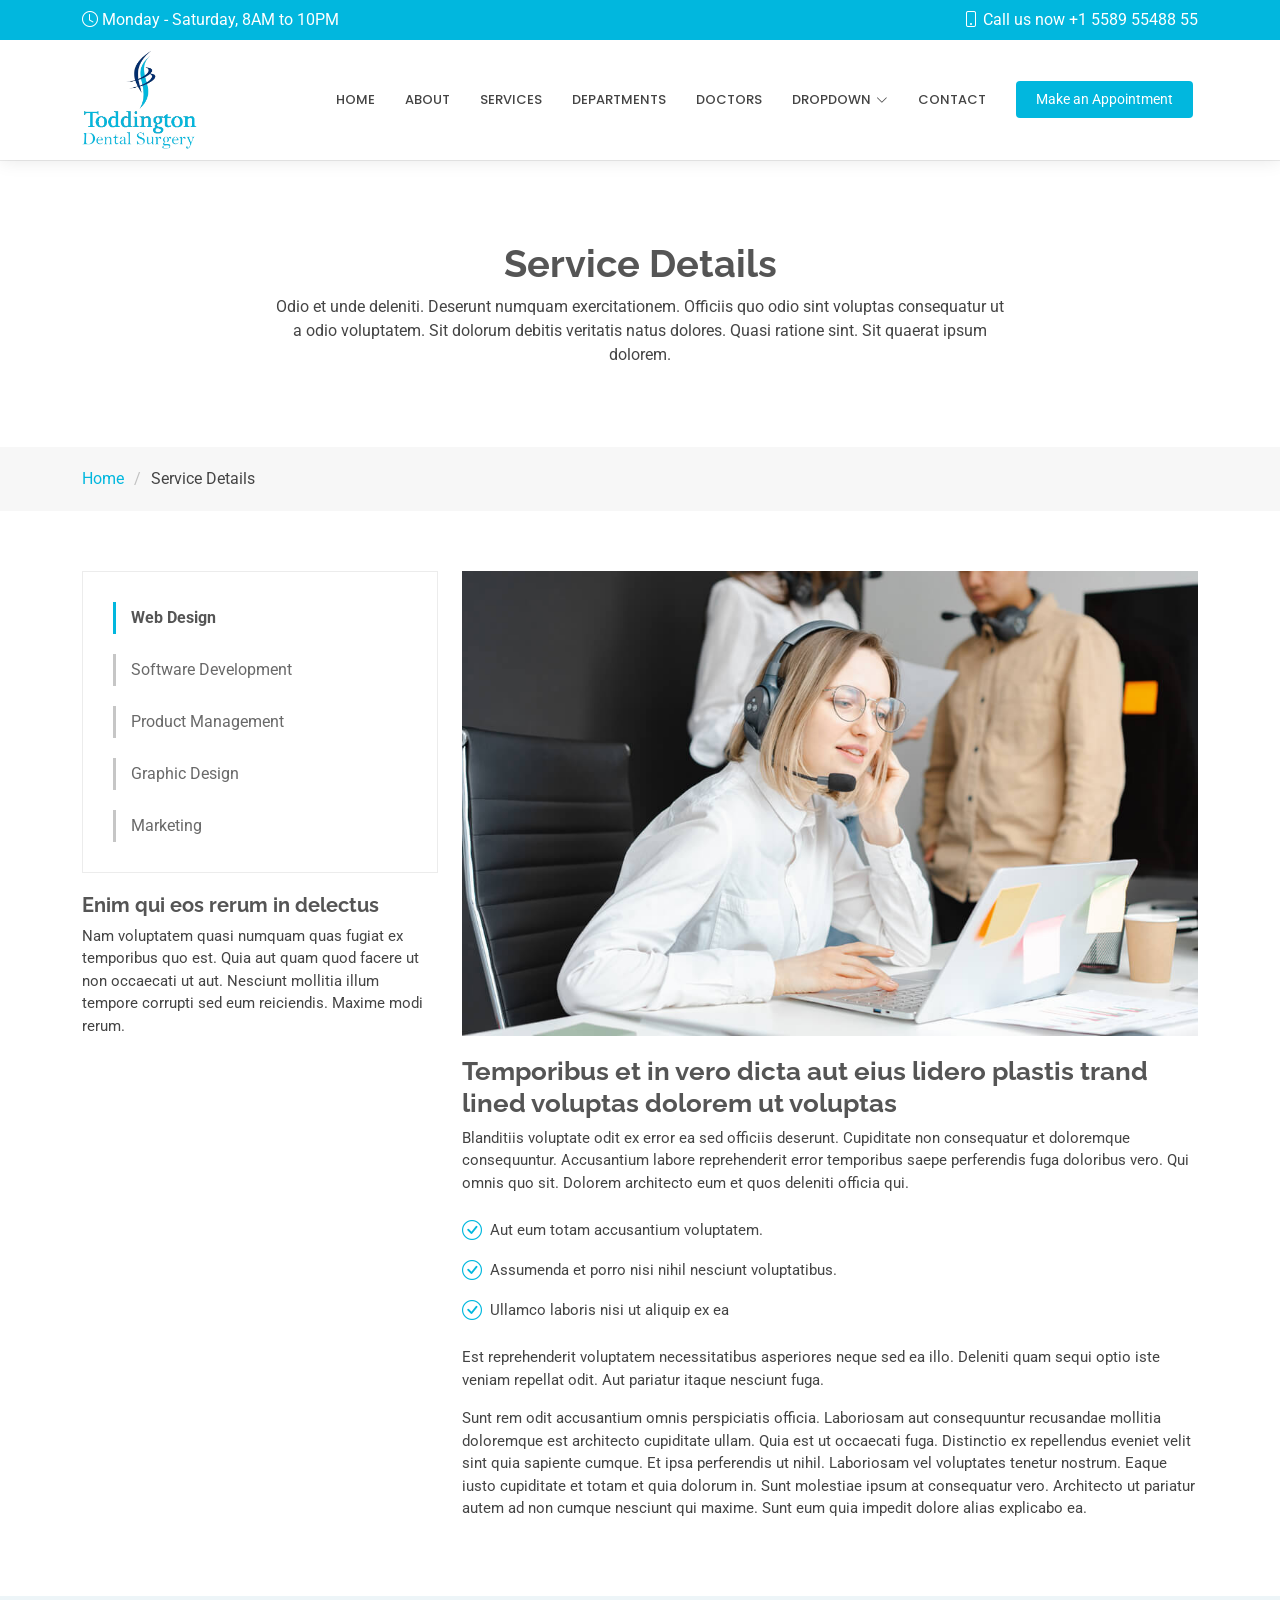
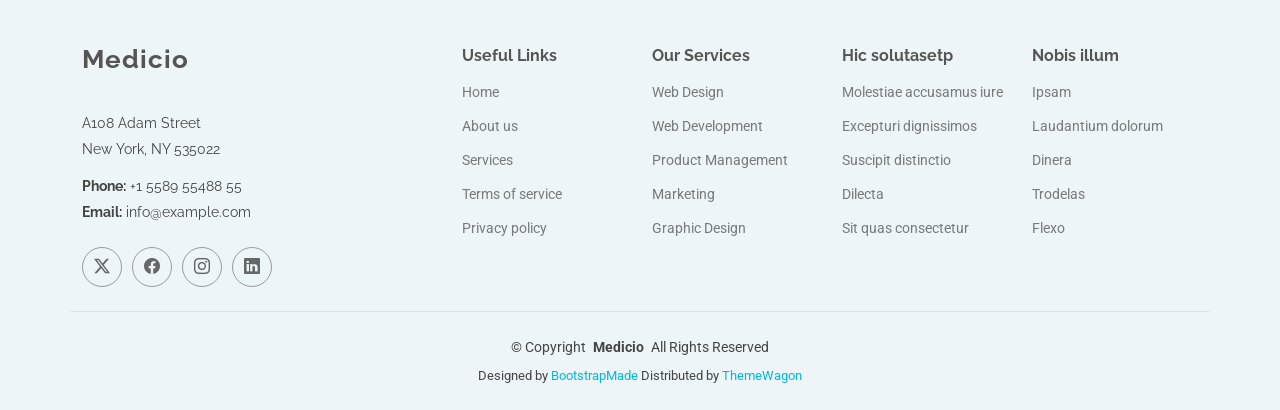
<file: service-details.html>
<!DOCTYPE html>
<html lang="en">

<head>
  <meta charset="utf-8">
  <meta content="width=device-width, initial-scale=1.0" name="viewport">
  <title>Service Details - Medicio Bootstrap Template</title>
  <meta name="description" content="">
  <meta name="keywords" content="">

  <!-- Favicons -->
  <link href="assets/img/favicon.png" rel="icon">
  <link href="assets/img/apple-touch-icon.png" rel="apple-touch-icon">

  <!-- Fonts -->
  <link href="https://fonts.googleapis.com" rel="preconnect">
  <link href="https://fonts.gstatic.com" rel="preconnect" crossorigin>
  <link href="https://fonts.googleapis.com/css2?family=Roboto:ital,wght@0,100;0,300;0,400;0,500;0,700;0,900;1,100;1,300;1,400;1,500;1,700;1,900&family=Poppins:ital,wght@0,100;0,200;0,300;0,400;0,500;0,600;0,700;0,800;0,900;1,100;1,200;1,300;1,400;1,500;1,600;1,700;1,800;1,900&family=Raleway:ital,wght@0,100;0,200;0,300;0,400;0,500;0,600;0,700;0,800;0,900;1,100;1,200;1,300;1,400;1,500;1,600;1,700;1,800;1,900&display=swap" rel="stylesheet">

  <!-- Vendor CSS Files -->
  <link href="assets/vendor/bootstrap/css/bootstrap.min.css" rel="stylesheet">
  <link href="assets/vendor/bootstrap-icons/bootstrap-icons.css" rel="stylesheet">
  <link href="assets/vendor/aos/aos.css" rel="stylesheet">
  <link href="assets/vendor/fontawesome-free/css/all.min.css" rel="stylesheet">
  <link href="assets/vendor/glightbox/css/glightbox.min.css" rel="stylesheet">
  <link href="assets/vendor/swiper/swiper-bundle.min.css" rel="stylesheet">

  <!-- Main CSS File -->
  <link href="assets/css/main.css" rel="stylesheet">

  <!-- =======================================================
  * Template Name: Medicio
  * Template URL: https://bootstrapmade.com/medicio-free-bootstrap-theme/
  * Updated: Aug 07 2024 with Bootstrap v5.3.3
  * Author: BootstrapMade.com
  * License: https://bootstrapmade.com/license/
  ======================================================== -->
</head>

<body class="service-details-page">

  <header id="header" class="header sticky-top">

    <div class="topbar d-flex align-items-center">
      <div class="container d-flex justify-content-center justify-content-md-between">
        <div class="d-none d-md-flex align-items-center">
          <i class="bi bi-clock me-1"></i> Monday - Saturday, 8AM to 10PM
        </div>
        <div class="d-flex align-items-center">
          <i class="bi bi-phone me-1"></i> Call us now +1 5589 55488 55
        </div>
      </div>
    </div><!-- End Top Bar -->

    <div class="branding d-flex align-items-center">

      <div class="container position-relative d-flex align-items-center justify-content-end">
        <a href="index.html" class="logo d-flex align-items-center me-auto">
          <img src="assets/img/logo.png" alt="">
          <!-- Uncomment the line below if you also wish to use a text logo -->
          <!-- <h1 class="sitename">Medicio</h1>  -->
        </a>

        <nav id="navmenu" class="navmenu">
          <ul>
            <li><a href="#hero">Home</a></li>
            <li><a href="#about">About</a></li>
            <li><a href="#services">Services</a></li>
            <li><a href="#departments">Departments</a></li>
            <li><a href="#doctors">Doctors</a></li>
            <li class="dropdown"><a href="#"><span>Dropdown</span> <i class="bi bi-chevron-down toggle-dropdown"></i></a>
              <ul>
                <li><a href="#">Dropdown 1</a></li>
                <li class="dropdown"><a href="#"><span>Deep Dropdown</span> <i class="bi bi-chevron-down toggle-dropdown"></i></a>
                  <ul>
                    <li><a href="#">Deep Dropdown 1</a></li>
                    <li><a href="#">Deep Dropdown 2</a></li>
                    <li><a href="#">Deep Dropdown 3</a></li>
                    <li><a href="#">Deep Dropdown 4</a></li>
                    <li><a href="#">Deep Dropdown 5</a></li>
                  </ul>
                </li>
                <li><a href="#">Dropdown 2</a></li>
                <li><a href="#">Dropdown 3</a></li>
                <li><a href="#">Dropdown 4</a></li>
              </ul>
            </li>
            <li><a href="#contact">Contact</a></li>
          </ul>
          <i class="mobile-nav-toggle d-xl-none bi bi-list"></i>
        </nav>

        <a class="cta-btn" href="index.html#appointment">Make an Appointment</a>

      </div>

    </div>

  </header>

  <main class="main">

    <!-- Page Title -->
    <div class="page-title">
      <div class="heading">
        <div class="container">
          <div class="row d-flex justify-content-center text-center">
            <div class="col-lg-8">
              <h1 class="heading-title">Service Details</h1>
              <p class="mb-0">
                Odio et unde deleniti. Deserunt numquam exercitationem. Officiis quo
                odio sint voluptas consequatur ut a odio voluptatem. Sit dolorum
                debitis veritatis natus dolores. Quasi ratione sint. Sit quaerat
                ipsum dolorem.
              </p>
            </div>
          </div>
        </div>
      </div>
      <nav class="breadcrumbs">
        <div class="container">
          <ol>
            <li><a href="index.html">Home</a></li>
            <li class="current">Service Details</li>
          </ol>
        </div>
      </nav>
    </div><!-- End Page Title -->

    <!-- Service Details Section -->
    <section id="service-details" class="service-details section">

      <div class="container">

        <div class="row gy-4">

          <div class="col-lg-4" data-aos="fade-up" data-aos-delay="100">
            <div class="services-list">
              <a href="#" class="active">Web Design</a>
              <a href="#">Software Development</a>
              <a href="#">Product Management</a>
              <a href="#">Graphic Design</a>
              <a href="#">Marketing</a>
            </div>

            <h4>Enim qui eos rerum in delectus</h4>
            <p>Nam voluptatem quasi numquam quas fugiat ex temporibus quo est. Quia aut quam quod facere ut non occaecati ut aut. Nesciunt mollitia illum tempore corrupti sed eum reiciendis. Maxime modi rerum.</p>
          </div>

          <div class="col-lg-8" data-aos="fade-up" data-aos-delay="200">
            <img src="assets/img/services.jpg" alt="" class="img-fluid services-img">
            <h3>Temporibus et in vero dicta aut eius lidero plastis trand lined voluptas dolorem ut voluptas</h3>
            <p>
              Blanditiis voluptate odit ex error ea sed officiis deserunt. Cupiditate non consequatur et doloremque consequuntur. Accusantium labore reprehenderit error temporibus saepe perferendis fuga doloribus vero. Qui omnis quo sit. Dolorem architecto eum et quos deleniti officia qui.
            </p>
            <ul>
              <li><i class="bi bi-check-circle"></i> <span>Aut eum totam accusantium voluptatem.</span></li>
              <li><i class="bi bi-check-circle"></i> <span>Assumenda et porro nisi nihil nesciunt voluptatibus.</span></li>
              <li><i class="bi bi-check-circle"></i> <span>Ullamco laboris nisi ut aliquip ex ea</span></li>
            </ul>
            <p>
              Est reprehenderit voluptatem necessitatibus asperiores neque sed ea illo. Deleniti quam sequi optio iste veniam repellat odit. Aut pariatur itaque nesciunt fuga.
            </p>
            <p>
              Sunt rem odit accusantium omnis perspiciatis officia. Laboriosam aut consequuntur recusandae mollitia doloremque est architecto cupiditate ullam. Quia est ut occaecati fuga. Distinctio ex repellendus eveniet velit sint quia sapiente cumque. Et ipsa perferendis ut nihil. Laboriosam vel voluptates tenetur nostrum. Eaque iusto cupiditate et totam et quia dolorum in. Sunt molestiae ipsum at consequatur vero. Architecto ut pariatur autem ad non cumque nesciunt qui maxime. Sunt eum quia impedit dolore alias explicabo ea.
            </p>
          </div>

        </div>

      </div>

    </section><!-- /Service Details Section -->

  </main>

  <footer id="footer" class="footer light-background">

    <div class="container footer-top">
      <div class="row gy-4">
        <div class="col-lg-4 col-md-6 footer-about">
          <a href="index.html" class="logo d-flex align-items-center">
            <span class="sitename">Medicio</span>
          </a>
          <div class="footer-contact pt-3">
            <p>A108 Adam Street</p>
            <p>New York, NY 535022</p>
            <p class="mt-3"><strong>Phone:</strong> <span>+1 5589 55488 55</span></p>
            <p><strong>Email:</strong> <span>info@example.com</span></p>
          </div>
          <div class="social-links d-flex mt-4">
            <a href=""><i class="bi bi-twitter-x"></i></a>
            <a href=""><i class="bi bi-facebook"></i></a>
            <a href=""><i class="bi bi-instagram"></i></a>
            <a href=""><i class="bi bi-linkedin"></i></a>
          </div>
        </div>

        <div class="col-lg-2 col-md-3 footer-links">
          <h4>Useful Links</h4>
          <ul>
            <li><a href="#">Home</a></li>
            <li><a href="#">About us</a></li>
            <li><a href="#">Services</a></li>
            <li><a href="#">Terms of service</a></li>
            <li><a href="#">Privacy policy</a></li>
          </ul>
        </div>

        <div class="col-lg-2 col-md-3 footer-links">
          <h4>Our Services</h4>
          <ul>
            <li><a href="#">Web Design</a></li>
            <li><a href="#">Web Development</a></li>
            <li><a href="#">Product Management</a></li>
            <li><a href="#">Marketing</a></li>
            <li><a href="#">Graphic Design</a></li>
          </ul>
        </div>

        <div class="col-lg-2 col-md-3 footer-links">
          <h4>Hic solutasetp</h4>
          <ul>
            <li><a href="#">Molestiae accusamus iure</a></li>
            <li><a href="#">Excepturi dignissimos</a></li>
            <li><a href="#">Suscipit distinctio</a></li>
            <li><a href="#">Dilecta</a></li>
            <li><a href="#">Sit quas consectetur</a></li>
          </ul>
        </div>

        <div class="col-lg-2 col-md-3 footer-links">
          <h4>Nobis illum</h4>
          <ul>
            <li><a href="#">Ipsam</a></li>
            <li><a href="#">Laudantium dolorum</a></li>
            <li><a href="#">Dinera</a></li>
            <li><a href="#">Trodelas</a></li>
            <li><a href="#">Flexo</a></li>
          </ul>
        </div>

      </div>
    </div>

    <div class="container copyright text-center mt-4">
      <p>© <span>Copyright</span> <strong class="px-1 sitename">Medicio</strong> <span>All Rights Reserved</span></p>
      <div class="credits">
        <!-- All the links in the footer should remain intact. -->
        <!-- You can delete the links only if you've purchased the pro version. -->
        <!-- Licensing information: https://bootstrapmade.com/license/ -->
        <!-- Purchase the pro version with working PHP/AJAX contact form: [buy-url] -->
        Designed by <a href="https://bootstrapmade.com/">BootstrapMade</a> Distributed by <a href=“https://themewagon.com>ThemeWagon
      </div>
    </div>

  </footer>

  <!-- Scroll Top -->
  <a href="#" id="scroll-top" class="scroll-top d-flex align-items-center justify-content-center"><i class="bi bi-arrow-up-short"></i></a>

  <!-- Preloader -->
  <div id="preloader"></div>

  <!-- Vendor JS Files -->
  <script src="assets/vendor/bootstrap/js/bootstrap.bundle.min.js"></script>
  <script src="assets/vendor/php-email-form/validate.js"></script>
  <script src="assets/vendor/aos/aos.js"></script>
  <script src="assets/vendor/glightbox/js/glightbox.min.js"></script>
  <script src="assets/vendor/purecounter/purecounter_vanilla.js"></script>
  <script src="assets/vendor/swiper/swiper-bundle.min.js"></script>

  <!-- Main JS File -->
  <script src="assets/js/main.js"></script>

</body>

</html>
</file>
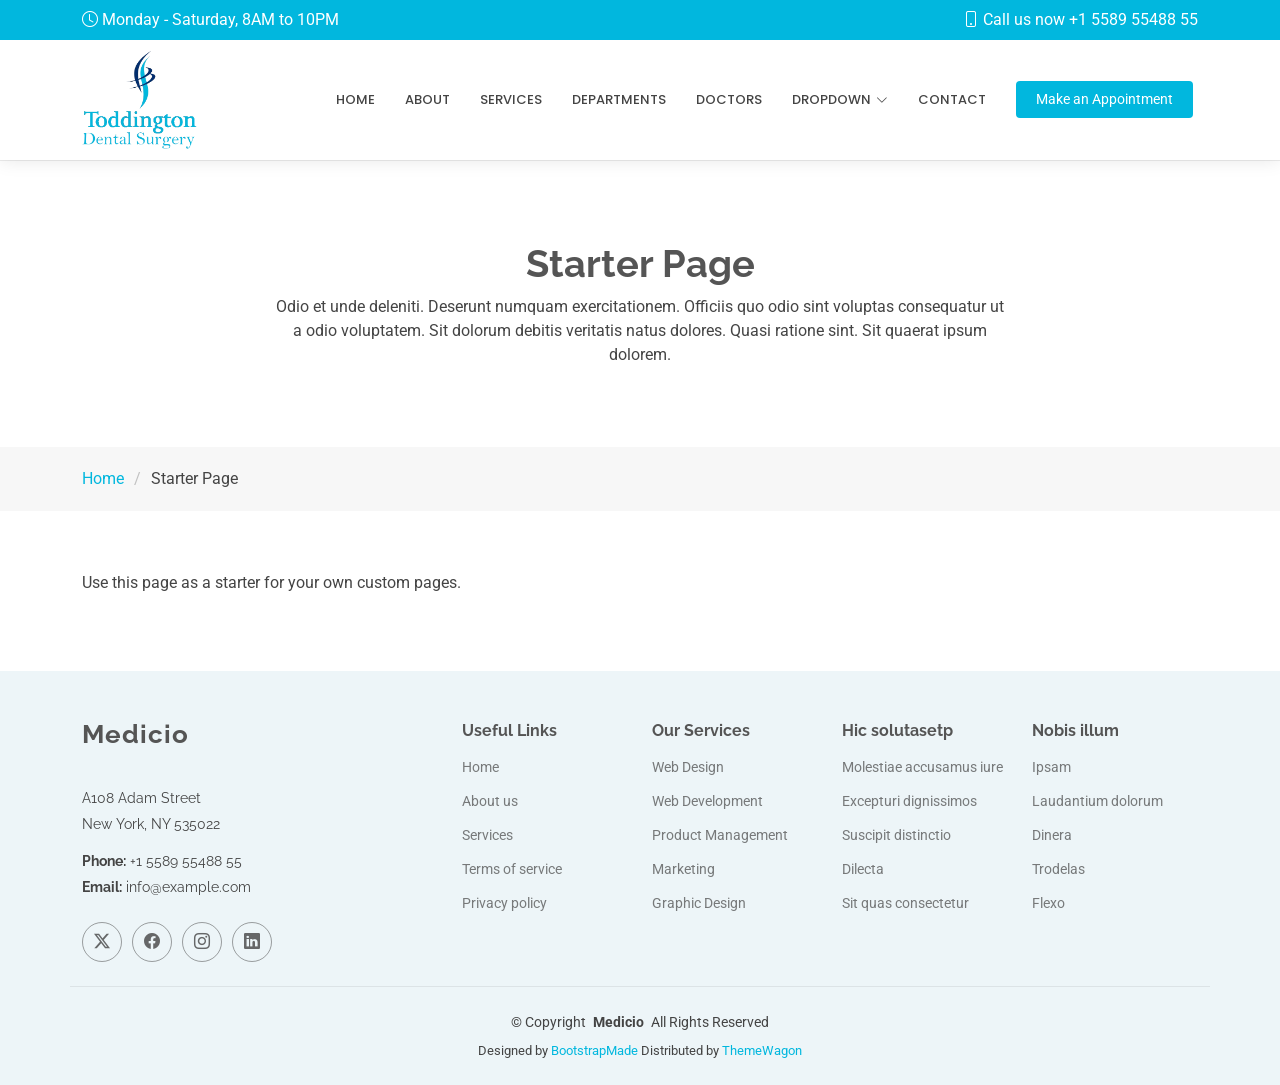
<file: starter-page.html>
<!DOCTYPE html>
<html lang="en">

<head>
  <meta charset="utf-8">
  <meta content="width=device-width, initial-scale=1.0" name="viewport">
  <title>Starter Page - Medicio Bootstrap Template</title>
  <meta name="description" content="">
  <meta name="keywords" content="">

  <!-- Favicons -->
  <link href="assets/img/favicon.png" rel="icon">
  <link href="assets/img/apple-touch-icon.png" rel="apple-touch-icon">

  <!-- Fonts -->
  <link href="https://fonts.googleapis.com" rel="preconnect">
  <link href="https://fonts.gstatic.com" rel="preconnect" crossorigin>
  <link href="https://fonts.googleapis.com/css2?family=Roboto:ital,wght@0,100;0,300;0,400;0,500;0,700;0,900;1,100;1,300;1,400;1,500;1,700;1,900&family=Poppins:ital,wght@0,100;0,200;0,300;0,400;0,500;0,600;0,700;0,800;0,900;1,100;1,200;1,300;1,400;1,500;1,600;1,700;1,800;1,900&family=Raleway:ital,wght@0,100;0,200;0,300;0,400;0,500;0,600;0,700;0,800;0,900;1,100;1,200;1,300;1,400;1,500;1,600;1,700;1,800;1,900&display=swap" rel="stylesheet">

  <!-- Vendor CSS Files -->
  <link href="assets/vendor/bootstrap/css/bootstrap.min.css" rel="stylesheet">
  <link href="assets/vendor/bootstrap-icons/bootstrap-icons.css" rel="stylesheet">
  <link href="assets/vendor/aos/aos.css" rel="stylesheet">
  <link href="assets/vendor/fontawesome-free/css/all.min.css" rel="stylesheet">
  <link href="assets/vendor/glightbox/css/glightbox.min.css" rel="stylesheet">
  <link href="assets/vendor/swiper/swiper-bundle.min.css" rel="stylesheet">

  <!-- Main CSS File -->
  <link href="assets/css/main.css" rel="stylesheet">

  <!-- =======================================================
  * Template Name: Medicio
  * Template URL: https://bootstrapmade.com/medicio-free-bootstrap-theme/
  * Updated: Aug 07 2024 with Bootstrap v5.3.3
  * Author: BootstrapMade.com
  * License: https://bootstrapmade.com/license/
  ======================================================== -->
</head>

<body class="starter-page-page">

  <header id="header" class="header sticky-top">

    <div class="topbar d-flex align-items-center">
      <div class="container d-flex justify-content-center justify-content-md-between">
        <div class="d-none d-md-flex align-items-center">
          <i class="bi bi-clock me-1"></i> Monday - Saturday, 8AM to 10PM
        </div>
        <div class="d-flex align-items-center">
          <i class="bi bi-phone me-1"></i> Call us now +1 5589 55488 55
        </div>
      </div>
    </div><!-- End Top Bar -->

    <div class="branding d-flex align-items-center">

      <div class="container position-relative d-flex align-items-center justify-content-end">
        <a href="index.html" class="logo d-flex align-items-center me-auto">
          <img src="assets/img/logo.png" alt="">
          <!-- Uncomment the line below if you also wish to use a text logo -->
          <!-- <h1 class="sitename">Medicio</h1>  -->
        </a>

        <nav id="navmenu" class="navmenu">
          <ul>
            <li><a href="#hero">Home</a></li>
            <li><a href="#about">About</a></li>
            <li><a href="#services">Services</a></li>
            <li><a href="#departments">Departments</a></li>
            <li><a href="#doctors">Doctors</a></li>
            <li class="dropdown"><a href="#"><span>Dropdown</span> <i class="bi bi-chevron-down toggle-dropdown"></i></a>
              <ul>
                <li><a href="#">Dropdown 1</a></li>
                <li class="dropdown"><a href="#"><span>Deep Dropdown</span> <i class="bi bi-chevron-down toggle-dropdown"></i></a>
                  <ul>
                    <li><a href="#">Deep Dropdown 1</a></li>
                    <li><a href="#">Deep Dropdown 2</a></li>
                    <li><a href="#">Deep Dropdown 3</a></li>
                    <li><a href="#">Deep Dropdown 4</a></li>
                    <li><a href="#">Deep Dropdown 5</a></li>
                  </ul>
                </li>
                <li><a href="#">Dropdown 2</a></li>
                <li><a href="#">Dropdown 3</a></li>
                <li><a href="#">Dropdown 4</a></li>
              </ul>
            </li>
            <li><a href="#contact">Contact</a></li>
          </ul>
          <i class="mobile-nav-toggle d-xl-none bi bi-list"></i>
        </nav>

        <a class="cta-btn" href="index.html#appointment">Make an Appointment</a>

      </div>

    </div>

  </header>

  <main class="main">

    <!-- Page Title -->
    <div class="page-title">
      <div class="heading">
        <div class="container">
          <div class="row d-flex justify-content-center text-center">
            <div class="col-lg-8">
              <h1 class="heading-title">Starter Page</h1>
              <p class="mb-0">
                Odio et unde deleniti. Deserunt numquam exercitationem. Officiis quo
                odio sint voluptas consequatur ut a odio voluptatem. Sit dolorum
                debitis veritatis natus dolores. Quasi ratione sint. Sit quaerat
                ipsum dolorem.
              </p>
            </div>
          </div>
        </div>
      </div>
      <nav class="breadcrumbs">
        <div class="container">
          <ol>
            <li><a href="index.html">Home</a></li>
            <li class="current">Starter Page</li>
          </ol>
        </div>
      </nav>
    </div><!-- End Page Title -->

    <!-- Starter Section Section -->
    <section id="starter-section" class="starter-section section">

      <div class="container" data-aos="fade-up">
        <p>Use this page as a starter for your own custom pages.</p>
      </div>

    </section><!-- /Starter Section Section -->

  </main>

  <footer id="footer" class="footer light-background">

    <div class="container footer-top">
      <div class="row gy-4">
        <div class="col-lg-4 col-md-6 footer-about">
          <a href="index.html" class="logo d-flex align-items-center">
            <span class="sitename">Medicio</span>
          </a>
          <div class="footer-contact pt-3">
            <p>A108 Adam Street</p>
            <p>New York, NY 535022</p>
            <p class="mt-3"><strong>Phone:</strong> <span>+1 5589 55488 55</span></p>
            <p><strong>Email:</strong> <span>info@example.com</span></p>
          </div>
          <div class="social-links d-flex mt-4">
            <a href=""><i class="bi bi-twitter-x"></i></a>
            <a href=""><i class="bi bi-facebook"></i></a>
            <a href=""><i class="bi bi-instagram"></i></a>
            <a href=""><i class="bi bi-linkedin"></i></a>
          </div>
        </div>

        <div class="col-lg-2 col-md-3 footer-links">
          <h4>Useful Links</h4>
          <ul>
            <li><a href="#">Home</a></li>
            <li><a href="#">About us</a></li>
            <li><a href="#">Services</a></li>
            <li><a href="#">Terms of service</a></li>
            <li><a href="#">Privacy policy</a></li>
          </ul>
        </div>

        <div class="col-lg-2 col-md-3 footer-links">
          <h4>Our Services</h4>
          <ul>
            <li><a href="#">Web Design</a></li>
            <li><a href="#">Web Development</a></li>
            <li><a href="#">Product Management</a></li>
            <li><a href="#">Marketing</a></li>
            <li><a href="#">Graphic Design</a></li>
          </ul>
        </div>

        <div class="col-lg-2 col-md-3 footer-links">
          <h4>Hic solutasetp</h4>
          <ul>
            <li><a href="#">Molestiae accusamus iure</a></li>
            <li><a href="#">Excepturi dignissimos</a></li>
            <li><a href="#">Suscipit distinctio</a></li>
            <li><a href="#">Dilecta</a></li>
            <li><a href="#">Sit quas consectetur</a></li>
          </ul>
        </div>

        <div class="col-lg-2 col-md-3 footer-links">
          <h4>Nobis illum</h4>
          <ul>
            <li><a href="#">Ipsam</a></li>
            <li><a href="#">Laudantium dolorum</a></li>
            <li><a href="#">Dinera</a></li>
            <li><a href="#">Trodelas</a></li>
            <li><a href="#">Flexo</a></li>
          </ul>
        </div>

      </div>
    </div>

    <div class="container copyright text-center mt-4">
      <p>© <span>Copyright</span> <strong class="px-1 sitename">Medicio</strong> <span>All Rights Reserved</span></p>
      <div class="credits">
        <!-- All the links in the footer should remain intact. -->
        <!-- You can delete the links only if you've purchased the pro version. -->
        <!-- Licensing information: https://bootstrapmade.com/license/ -->
        <!-- Purchase the pro version with working PHP/AJAX contact form: [buy-url] -->
        Designed by <a href="https://bootstrapmade.com/">BootstrapMade</a> Distributed by <a href=“https://themewagon.com>ThemeWagon
      </div>
    </div>

  </footer>

  <!-- Scroll Top -->
  <a href="#" id="scroll-top" class="scroll-top d-flex align-items-center justify-content-center"><i class="bi bi-arrow-up-short"></i></a>

  <!-- Preloader -->
  <div id="preloader"></div>

  <!-- Vendor JS Files -->
  <script src="assets/vendor/bootstrap/js/bootstrap.bundle.min.js"></script>
  <script src="assets/vendor/php-email-form/validate.js"></script>
  <script src="assets/vendor/aos/aos.js"></script>
  <script src="assets/vendor/glightbox/js/glightbox.min.js"></script>
  <script src="assets/vendor/purecounter/purecounter_vanilla.js"></script>
  <script src="assets/vendor/swiper/swiper-bundle.min.js"></script>

  <!-- Main JS File -->
  <script src="assets/js/main.js"></script>

</body>

</html>
</file>
<file: assets/css/main.css>
/**
* Template Name: Medicio
* Template URL: https://bootstrapmade.com/medicio-free-bootstrap-theme/
* Updated: Aug 07 2024 with Bootstrap v5.3.3
* Author: BootstrapMade.com
* License: https://bootstrapmade.com/license/
*/

/*--------------------------------------------------------------
# Font & Color Variables
# Help: https://bootstrapmade.com/color-system/
--------------------------------------------------------------*/
/* Fonts */
:root {
  --default-font: "Roboto",  system-ui, -apple-system, "Segoe UI", Roboto, "Helvetica Neue", Arial, "Noto Sans", "Liberation Sans", sans-serif, "Apple Color Emoji", "Segoe UI Emoji", "Segoe UI Symbol", "Noto Color Emoji";
  --heading-font: "Raleway",  sans-serif;
  --nav-font: "Poppins",  sans-serif;
}

/* Global Colors - The following color variables are used throughout the website. Updating them here will change the color scheme of the entire website */
:root { 
  --background-color: #ffffff; /* Background color for the entire website, including individual sections */
  --default-color: #444444; /* Default color used for the majority of the text content across the entire website */
  --heading-color: #555555; /* Color for headings, subheadings and title throughout the website */
  --accent-color: #01B7DE; /* Accent color that represents your brand on the website. It's used for buttons, links, and other elements that need to stand out */
  --surface-color: #ffffff; /* The surface color is used as a background of boxed elements within sections, such as cards, icon boxes, or other elements that require a visual separation from the global background. */
  --contrast-color: #ffffff; /* Contrast color for text, ensuring readability against backgrounds of accent, heading, or default colors. */
}

/* Nav Menu Colors - The following color variables are used specifically for the navigation menu. They are separate from the global colors to allow for more customization options */
:root {
  --nav-color: #444444;  /* The default color of the main navmenu links */
  --nav-hover-color: #3fbbc0; /* Applied to main navmenu links when they are hovered over or active */
  --nav-mobile-background-color: #ffffff; /* Used as the background color for mobile navigation menu */
  --nav-dropdown-background-color: #ffffff; /* Used as the background color for dropdown items that appear when hovering over primary navigation items */
  --nav-dropdown-color: #444444; /* Used for navigation links of the dropdown items in the navigation menu. */
  --nav-dropdown-hover-color: #3fbbc0; /* Similar to --nav-hover-color, this color is applied to dropdown navigation links when they are hovered over. */
}

/* Color Presets - These classes override global colors when applied to any section or element, providing reuse of the sam color scheme. */

.light-background {
    --background-color: #edf5f8;
    --surface-color: #f7fbfc;
}

.dark-background {
  --background-color: #060606;
  --default-color: #ffffff;
  --heading-color: #ffffff;
  --surface-color: #252525;
  --contrast-color: #ffffff;
}

.accent-background {
  --background-color: #01B7DE;
  --default-color: #ffffff;
  --heading-color: #ffffff;
  --surface-color: #65c9cd;
}

/* Smooth scroll */
:root {
  scroll-behavior: smooth;
}

/*--------------------------------------------------------------
# General Styling & Shared Classes
--------------------------------------------------------------*/
body {
  color: var(--default-color);
  background-color: var(--background-color);
  font-family: var(--default-font);
}

a {
  color: var(--accent-color);
  text-decoration: none;
  transition: 0.3s;
}

a:hover {
  color: color-mix(in srgb, var(--accent-color), transparent 25%);
  text-decoration: none;
}

h1,
h2,
h3,
h4,
h5,
h6 {
  color: var(--heading-color);
  font-family: var(--heading-font);
}

/* Pulsating Play Button
------------------------------*/
.pulsating-play-btn {
  width: 94px;
  height: 94px;
  background: radial-gradient(var(--accent-color) 50%, color-mix(in srgb, var(--accent-color), transparent 75%) 52%);
  border-radius: 50%;
  display: block;
  position: relative;
  overflow: hidden;
}

.pulsating-play-btn:before {
  content: "";
  position: absolute;
  width: 120px;
  height: 120px;
  animation-delay: 0s;
  animation: pulsate-play-btn 2s;
  animation-direction: forwards;
  animation-iteration-count: infinite;
  animation-timing-function: steps;
  opacity: 1;
  border-radius: 50%;
  border: 5px solid color-mix(in srgb, var(--accent-color), transparent 30%);
  top: -15%;
  left: -15%;
  background: rgba(198, 16, 0, 0);
}

.pulsating-play-btn:after {
  content: "";
  position: absolute;
  left: 50%;
  top: 50%;
  transform: translateX(-40%) translateY(-50%);
  width: 0;
  height: 0;
  border-top: 10px solid transparent;
  border-bottom: 10px solid transparent;
  border-left: 15px solid #fff;
  z-index: 100;
  transition: all 400ms cubic-bezier(0.55, 0.055, 0.675, 0.19);
}

.pulsating-play-btn:hover:before {
  content: "";
  position: absolute;
  left: 50%;
  top: 50%;
  transform: translateX(-40%) translateY(-50%);
  width: 0;
  height: 0;
  border: none;
  border-top: 10px solid transparent;
  border-bottom: 10px solid transparent;
  border-left: 15px solid #fff;
  z-index: 200;
  animation: none;
  border-radius: 0;
}

.pulsating-play-btn:hover:after {
  border-left: 15px solid var(--accent-color);
  transform: scale(20);
}

@keyframes pulsate-play-btn {
  0% {
    transform: scale(0.6, 0.6);
    opacity: 1;
  }

  100% {
    transform: scale(1, 1);
    opacity: 0;
  }
}

/* PHP Email Form Messages
------------------------------*/
.php-email-form .error-message {
  display: none;
  background: #df1529;
  color: #ffffff;
  text-align: left;
  padding: 15px;
  margin-bottom: 24px;
  font-weight: 600;
}

.php-email-form .sent-message {
  display: none;
  color: #ffffff;
  background: #059652;
  text-align: center;
  padding: 15px;
  margin-bottom: 24px;
  font-weight: 600;
}

.php-email-form .loading {
  display: none;
  background: var(--surface-color);
  text-align: center;
  padding: 15px;
  margin-bottom: 24px;
}

.php-email-form .loading:before {
  content: "";
  display: inline-block;
  border-radius: 50%;
  width: 24px;
  height: 24px;
  margin: 0 10px -6px 0;
  border: 3px solid var(--accent-color);
  border-top-color: var(--surface-color);
  animation: php-email-form-loading 1s linear infinite;
}

@keyframes php-email-form-loading {
  0% {
    transform: rotate(0deg);
  }

  100% {
    transform: rotate(360deg);
  }
}

/*--------------------------------------------------------------
# Global Header
--------------------------------------------------------------*/
.header {
  color: var(--default-color);
  background-color: var(--background-color);
  transition: all 0.5s;
  z-index: 997;
  box-shadow: 0px 0 18px rgba(0, 0, 0, 0.1);
}

.header .topbar {
  background-color: var(--accent-color);
  color: var(--contrast-color);
  height: 40px;
  padding: 0;
  transition: all 0.5s;
}



.header .branding {
  min-height: 60px;
  padding: 10px 0;
}

.header .logo {
  line-height: 1;
}

.header .logo img {
  max-height: 100px;
  margin-right: 8px;
}

.header .logo h1 {
  font-size: 30px;
  margin: 0;
  font-weight: 700;
  color: var(--heading-color);
}

.header .cta-btn,
.header .cta-btn:focus {
  color: var(--contrast-color);
  background: var(--accent-color);
  font-size: 14px;
  padding: 8px 20px;
  margin: 0 5px 0 30px;
  border-radius: 4px;
  transition: 0.3s;
}

.header .cta-btn:hover,
.header .cta-btn:focus:hover {
  color: var(--contrast-color);
  background: color-mix(in srgb, var(--accent-color), transparent 15%);
}

/*--------------------------------------------------------------
# Navigation Menu
--------------------------------------------------------------*/
/* Navmenu - Desktop */
@media (min-width: 1200px) {
  .navmenu {
    padding: 0;
  }

  .navmenu ul {
    margin: 0;
    padding: 0;
    display: flex;
    list-style: none;
    align-items: center;
  }

  .navmenu li {
    position: relative;
  }

  .navmenu a,
  .navmenu a:focus {
    color: var(--nav-color);
    padding: 18px 15px;
    font-size: 13px;
    font-family: var(--nav-font);
    font-weight: 500;
    text-transform: uppercase;
    display: flex;
    align-items: center;
    justify-content: space-between;
    white-space: nowrap;
    transition: 0.3s;
  }

  .navmenu a i,
  .navmenu a:focus i {
    font-size: 12px;
    line-height: 0;
    margin-left: 5px;
    transition: 0.3s;
  }

  .navmenu li:last-child a {
    padding-right: 0;
  }

  .navmenu li:hover>a,
  .navmenu .active,
  .navmenu .active:focus {
    color: var(--nav-hover-color);
  }

  .navmenu .dropdown ul {
    margin: 0;
    padding: 10px 0;
    background: var(--nav-dropdown-background-color);
    display: block;
    position: absolute;
    visibility: hidden;
    left: 14px;
    top: 130%;
    opacity: 0;
    transition: 0.3s;
    border-radius: 4px;
    z-index: 99;
    box-shadow: 0px 0px 30px rgba(0, 0, 0, 0.1);
  }

  .navmenu .dropdown ul li {
    min-width: 200px;
  }

  .navmenu .dropdown ul a {
    padding: 10px 20px;
    font-size: 15px;
    text-transform: none;
    color: var(--nav-dropdown-color);
  }

  .navmenu .dropdown ul a i {
    font-size: 12px;
  }

  .navmenu .dropdown ul a:hover,
  .navmenu .dropdown ul .active:hover,
  .navmenu .dropdown ul li:hover>a {
    color: var(--nav-dropdown-hover-color);
  }

  .navmenu .dropdown:hover>ul {
    opacity: 1;
    top: 100%;
    visibility: visible;
  }

  .navmenu .dropdown .dropdown ul {
    top: 0;
    left: -90%;
    visibility: hidden;
  }

  .navmenu .dropdown .dropdown:hover>ul {
    opacity: 1;
    top: 0;
    left: -100%;
    visibility: visible;
  }
}

/* Navmenu - Mobile */
@media (max-width: 1199px) {
  .mobile-nav-toggle {
    color: var(--nav-color);
    font-size: 28px;
    line-height: 0;
    margin-right: 10px;
    cursor: pointer;
    transition: color 0.3s;
  }

  .navmenu {
    padding: 0;
    z-index: 9997;
  }

  .navmenu ul {
    display: none;
    list-style: none;
    position: absolute;
    inset: 60px 20px 20px 20px;
    padding: 10px 0;
    margin: 0;
    border-radius: 6px;
    background-color: var(--nav-mobile-background-color);
    overflow-y: auto;
    transition: 0.3s;
    z-index: 9998;
    box-shadow: 0px 0px 30px rgba(0, 0, 0, 0.1);
  }

  .navmenu a,
  .navmenu a:focus {
    color: var(--nav-dropdown-color);
    padding: 10px 20px;
    font-family: var(--nav-font);
    font-size: 17px;
    font-weight: 500;
    display: flex;
    align-items: center;
    justify-content: space-between;
    white-space: nowrap;
    transition: 0.3s;
  }

  .navmenu a i,
  .navmenu a:focus i {
    font-size: 12px;
    line-height: 0;
    margin-left: 5px;
    width: 30px;
    height: 30px;
    display: flex;
    align-items: center;
    justify-content: center;
    border-radius: 50%;
    transition: 0.3s;
    background-color: color-mix(in srgb, var(--accent-color), transparent 90%);
  }

  .navmenu a i:hover,
  .navmenu a:focus i:hover {
    background-color: var(--accent-color);
    color: var(--contrast-color);
  }

  .navmenu a:hover,
  .navmenu .active,
  .navmenu .active:focus {
    color: var(--nav-dropdown-hover-color);
  }

  .navmenu .active i,
  .navmenu .active:focus i {
    background-color: var(--accent-color);
    color: var(--contrast-color);
    transform: rotate(180deg);
  }

  .navmenu .dropdown ul {
    position: static;
    display: none;
    z-index: 99;
    padding: 10px 0;
    margin: 10px 20px;
    background-color: var(--nav-dropdown-background-color);
    border: 1px solid color-mix(in srgb, var(--default-color), transparent 90%);
    box-shadow: none;
    transition: all 0.5s ease-in-out;
  }

  .navmenu .dropdown ul ul {
    background-color: rgba(33, 37, 41, 0.1);
  }

  .navmenu .dropdown>.dropdown-active {
    display: block;
    background-color: rgba(33, 37, 41, 0.03);
  }

  .mobile-nav-active {
    overflow: hidden;
  }

  .mobile-nav-active .mobile-nav-toggle {
    color: #fff;
    position: absolute;
    font-size: 32px;
    top: 15px;
    right: 15px;
    margin-right: 0;
    z-index: 9999;
  }

  .mobile-nav-active .navmenu {
    position: fixed;
    overflow: hidden;
    inset: 0;
    background: rgba(33, 37, 41, 0.8);
    transition: 0.3s;
  }

  .mobile-nav-active .navmenu>ul {
    display: block;
  }
}

/*--------------------------------------------------------------
# Global Footer
--------------------------------------------------------------*/
.footer {
  color: var(--default-color);
  background-color: var(--background-color);
  font-size: 14px;
  position: relative;
}

.footer .footer-top {
  padding-top: 50px;
}

.footer .footer-about .logo {
  line-height: 1;
  margin-bottom: 25px;
}

.footer .footer-about .logo img {
  max-height: 40px;
  margin-right: 6px;
}

.footer .footer-about .logo span {
  color: var(--heading-color);
  font-family: var(--heading-font);
  font-size: 26px;
  font-weight: 700;
  letter-spacing: 1px;
}

.footer .footer-about p {
  font-size: 14px;
  font-family: var(--heading-font);
}

.footer .social-links a {
  display: flex;
  align-items: center;
  justify-content: center;
  width: 40px;
  height: 40px;
  border-radius: 50%;
  border: 1px solid color-mix(in srgb, var(--default-color), transparent 50%);
  font-size: 16px;
  color: color-mix(in srgb, var(--default-color), transparent 20%);
  margin-right: 10px;
  transition: 0.3s;
}

.footer .social-links a:hover {
  color: var(--accent-color);
  border-color: var(--accent-color);
}

.footer h4 {
  font-size: 16px;
  font-weight: bold;
  position: relative;
  padding-bottom: 12px;
}

.footer .footer-links {
  margin-bottom: 30px;
}

.footer .footer-links ul {
  list-style: none;
  padding: 0;
  margin: 0;
}

.footer .footer-links ul i {
  padding-right: 2px;
  font-size: 12px;
  line-height: 0;
}

.footer .footer-links ul li {
  padding: 10px 0;
  display: flex;
  align-items: center;
}

.footer .footer-links ul li:first-child {
  padding-top: 0;
}

.footer .footer-links ul a {
  color: color-mix(in srgb, var(--default-color), transparent 30%);
  display: inline-block;
  line-height: 1;
}

.footer .footer-links ul a:hover {
  color: var(--accent-color);
}

.footer .footer-contact p {
  margin-bottom: 5px;
}

.footer .copyright {
  padding: 25px 0;
  border-top: 1px solid color-mix(in srgb, var(--default-color), transparent 90%);
}

.footer .copyright p {
  margin-bottom: 0;
}

.footer .credits {
  margin-top: 8px;
  font-size: 13px;
}

/*--------------------------------------------------------------
# Preloader
--------------------------------------------------------------*/
#preloader {
  position: fixed;
  inset: 0;
  z-index: 9999;
  overflow: hidden;
  background-color: var(--background-color);
  transition: all 0.6s ease-out;
}

#preloader:before {
  content: "";
  position: fixed;
  top: calc(50% - 30px);
  left: calc(50% - 30px);
  border: 6px solid var(--accent-color);
  border-top-color: color-mix(in srgb, var(--accent-color), transparent 90%);
  border-radius: 50%;
  width: 60px;
  height: 60px;
  animation: animate-preloader 1s linear infinite;
}

@keyframes animate-preloader {
  0% {
    transform: rotate(0deg);
  }

  100% {
    transform: rotate(360deg);
  }
}

/*--------------------------------------------------------------
# Scroll Top Button
--------------------------------------------------------------*/
.scroll-top {
  position: fixed;
  visibility: hidden;
  opacity: 0;
  right: 15px;
  bottom: 15px;
  z-index: 99999;
  background-color: var(--accent-color);
  width: 40px;
  height: 40px;
  border-radius: 4px;
  transition: all 0.4s;
}

.scroll-top i {
  font-size: 24px;
  color: var(--contrast-color);
  line-height: 0;
}

.scroll-top:hover {
  background-color: color-mix(in srgb, var(--accent-color), transparent 20%);
  color: var(--contrast-color);
}

.scroll-top.active {
  visibility: visible;
  opacity: 1;
}

/*--------------------------------------------------------------
# Disable aos animation delay on mobile devices
--------------------------------------------------------------*/
@media screen and (max-width: 768px) {
  [data-aos-delay] {
    transition-delay: 0 !important;
  }
}

/*--------------------------------------------------------------
# Global Page Titles & Breadcrumbs
--------------------------------------------------------------*/
.page-title {
  color: var(--default-color);
  background-color: var(--background-color);
  position: relative;
}

.page-title .heading {
  padding: 80px 0;
  border-top: 1px solid color-mix(in srgb, var(--default-color), transparent 90%);
}

.page-title .heading h1 {
  font-size: 38px;
  font-weight: 700;
}

.page-title nav {
  background-color: color-mix(in srgb, var(--default-color), transparent 96%);
  padding: 20px 0;
}

.page-title nav ol {
  display: flex;
  flex-wrap: wrap;
  list-style: none;
  padding: 0;
  margin: 0;
  font-size: 16px;
  font-weight: 400;
}

.page-title nav ol li+li {
  padding-left: 10px;
}

.page-title nav ol li+li::before {
  content: "/";
  display: inline-block;
  padding-right: 10px;
  color: color-mix(in srgb, var(--default-color), transparent 70%);
}

/*--------------------------------------------------------------
# Global Sections
--------------------------------------------------------------*/
section,
.section {
  color: var(--default-color);
  background-color: var(--background-color);
  padding: 60px 0;
  scroll-margin-top: 120px;
  overflow: clip;
}

@media (max-width: 1199px) {

  section,
  .section {
    scroll-margin-top: 100px;
  }
}

/*--------------------------------------------------------------
# Global Section Titles
--------------------------------------------------------------*/
.section-title {
  text-align: center;
  padding-bottom: 60px;
  position: relative;
}

.section-title h2 {
  font-size: 32px;
  font-weight: 700;
  margin-bottom: 20px;
  padding-bottom: 20px;
  position: relative;
}

.section-title h2:after {
  content: "";
  position: absolute;
  display: block;
  width: 50px;
  height: 3px;
  background: var(--accent-color);
  left: 0;
  right: 0;
  bottom: 0;
  margin: auto;
}

.section-title p {
  margin-bottom: 0;
}

/*--------------------------------------------------------------
# Hero Section
--------------------------------------------------------------*/
.hero {
  padding: 0;
}

.hero .carousel {
  width: 100%;
  min-height: 70vh;
  padding: 0;
  margin: 0;
  position: relative;
}

@media (max-height: 500px),
(max-width: 580px) {
  .hero .carousel {
    min-height: 100vh;
  }
}

.hero img {
  position: absolute;
  inset: 0;
  display: block;
  width: 100%;
  height: 100%;
  object-fit: cover;
  z-index: 1;
}

.hero .carousel-item {
  position: absolute;
  inset: 0;
  background-size: cover;
  background-position: center;
  background-repeat: no-repeat;
  display: flex;
  justify-content: flex-start;
  align-items: center;
}

.hero .container {
  background: color-mix(in srgb, var(--surface-color), transparent 10%);
  position: relative;
  text-align: center;
  padding-top: 30px;
  padding-bottom: 30px;
  margin-bottom: 50px;
  border-top: 4px solid var(--accent-color);
  z-index: 3;
}

@media (max-width: 1200px) {
  .hero .container {
    margin-left: 50px;
    margin-right: 50px;
  }
}

.hero h2 {
  margin-bottom: 20px;
  font-size: 36px;
  font-weight: 700;
}

@media (max-width: 768px) {
  .hero h2 {
    font-size: 30px;
  }
}

.hero .btn-get-started {
  font-weight: 400;
  font-size: 14px;
  letter-spacing: 1px;
  display: inline-block;
  padding: 8px 32px;
  transition: 0.3s;
  margin: 10px;
  border-radius: 5px;
  color: var(--contrast-color);
  background: var(--accent-color);
}

.hero .btn-get-started:hover {
  background: color-mix(in srgb, var(--accent-color) 90%, white 15%);
}

.hero .carousel-control-prev {
  justify-content: start;
}

@media (min-width: 640px) {
  .hero .carousel-control-prev {
    padding-left: 15px;
  }
}

.hero .carousel-control-next {
  justify-content: end;
}

@media (min-width: 640px) {
  .hero .carousel-control-next {
    padding-right: 15px;
  }
}

.hero .carousel-control-next-icon,
.hero .carousel-control-prev-icon {
  background: none;
  font-size: 26px;
  line-height: 0;
  background: color-mix(in srgb, var(--default-color), transparent 90%);
  border-radius: 50px;
  color: var(--contrast-color);
  transition: 0.3s;
  width: 54px;
  height: 54px;
  display: flex;
  align-items: center;
  justify-content: center;
}

.hero .carousel-control-prev,
.hero .carousel-control-next {
  transition: 0.3s;
  opacity: 0.5;
}

.hero .carousel-control-prev:focus,
.hero .carousel-control-next:focus {
  opacity: 0.5;
}

.hero .carousel-control-prev:hover,
.hero .carousel-control-next:hover {
  opacity: 0.9;
}

.hero .carousel-control-prev:hover .carousel-control-next-icon,
.hero .carousel-control-prev:hover .carousel-control-prev-icon,
.hero .carousel-control-next:hover .carousel-control-next-icon,
.hero .carousel-control-next:hover .carousel-control-prev-icon {
  background: var(--accent-color);
  color: var(--contrast-color);
}

.hero .carousel-indicators li {
  cursor: pointer;
  background: var(--contrast-color);
  overflow: hidden;
  border: 0;
  width: 12px;
  height: 12px;
  border-radius: 50px;
  opacity: 1;
  transition: 0.3s;
}

.hero .carousel-indicators li.active {
  opacity: 1;
  background: var(--accent-color);
}

.hero .hero-box {
  background: color-mix(in srgb, var(--surface-color), transparent 8%);
  position: relative;
  z-index: 3;
  width: min(420px, calc(100% - 40px));
  min-height: 320px;
  margin: 0 0 0 80px;
  padding: 36px 32px;
  display: flex;
  flex-direction: column;
  justify-content: center;
  align-items: flex-start;
  text-align: left;
  border-left: 4px solid var(--accent-color);
  border-top: 0;
  border-radius: 18px;
  box-shadow: 0 18px 45px rgba(0, 0, 0, 0.18);
}

.hero .hero-box h2 {
  margin-bottom: 16px;
}

.hero .hero-box p {
  margin-bottom: 20px;
}

.hero .hero-box .btn-get-started {
  margin: 0;
}

/*--------------------------------------------------------------
# Featured Services Section
--------------------------------------------------------------*/
.featured-services .service-item {
  background-color: var(--surface-color);
  box-shadow: 0px 0 25px 0 rgba(0, 0, 0, 0.1);
  padding: 50px 30px;
  transition: all 0.3s ease-in-out;
  height: 100%;
  position: relative;
  z-index: 1;
}

.featured-services .service-item:before {
  content: "";
  position: absolute;
  background: var(--accent-color);
  inset: 100% 0 0 0;
  transition: all 0.3s;
  z-index: -1;
}

.featured-services .service-item .icon {
  margin-bottom: 10px;
}

.featured-services .service-item .icon i {
  color: var(--accent-color);
  font-size: 36px;
  transition: ease-in-out 0.3s;
}

.featured-services .service-item h4 {
  font-weight: 700;
  margin-bottom: 15px;
  font-size: 20px;
}

.featured-services .service-item h4 a {
  color: var(--heading-color);
  transition: ease-in-out 0.3s;
}

.featured-services .service-item p {
  line-height: 24px;
  font-size: 14px;
  margin-bottom: 0;
  transition: ease-in-out 0.3s;
}

.featured-services .service-item:hover h4 a,
.featured-services .service-item:hover .icon i,
.featured-services .service-item:hover p {
  color: var(--contrast-color);
}

.featured-services .service-item:hover:before {
  background: var(--accent-color);
  inset: 0;
  border-radius: 0px;
}

/*--------------------------------------------------------------
# Call To Action Section
--------------------------------------------------------------*/
.call-to-action {
  padding: 80px 0;
  position: relative;
  clip-path: inset(0);
}

.call-to-action .container {
  position: relative;
  z-index: 3;
}

.call-to-action h3 {
  font-size: 28px;
  font-weight: 700;
  color: var(--default-color);
}

.call-to-action p {
  color: var(--default-color);
}

.call-to-action .cta-btn {
  font-family: var(--heading-font);
  font-weight: 500;
  font-size: 16px;
  letter-spacing: 1px;
  display: inline-block;
  padding: 12px 40px;
  border-radius: 4px;
  transition: 0.3s;
  margin: 10px;
  border: 2px solid var(--contrast-color);
  color: var(--contrast-color);
}

.call-to-action .cta-btn:hover {
  background: var(--contrast-color);
  color: var(--accent-color);
  border: 2px solid var(--accent-color);
}

/*--------------------------------------------------------------
# About Section
--------------------------------------------------------------*/
.about .content h3 {
  font-size: 1.75rem;
  font-weight: 700;
}

.about .content ul {
  list-style: none;
  padding: 0;
}

.about .content ul li {
  padding: 10px 0 0 0;
  display: flex;
}

.about .content ul i {
  color: var(--accent-color);
  margin-right: 0.5rem;
  line-height: 1.2;
  font-size: 1.25rem;
}

.about .content p:last-child {
  margin-bottom: 0;
}

.about .pulsating-play-btn {
  position: absolute;
  left: calc(50% - 47px);
  top: calc(50% - 47px);
}

/*--------------------------------------------------------------
# Stats Section
--------------------------------------------------------------*/
.stats .stats-item {
  background-color: var(--surface-color);
  box-shadow: 0px 0 30px rgba(0, 0, 0, 0.1);
  padding: 30px;
}

.stats .stats-item i {
  color: var(--accent-color);
  font-size: 42px;
  line-height: 0;
  margin-right: 20px;
}

.stats .stats-item span {
  color: var(--heading-color);
  font-size: 36px;
  display: block;
  font-weight: 600;
}

.stats .stats-item p {
  padding: 0;
  margin: 0;
  font-family: var(--heading-font);
  font-size: 16px;
}

/*--------------------------------------------------------------
# Features Section
--------------------------------------------------------------*/
.features .features-image {
  position: relative;
  min-height: 400px;
}

.features .features-image img {
  position: absolute;
  inset: 0;
  display: block;
  width: 100%;
  height: 100%;
  object-fit: cover;
  z-index: 1;
}

.features h3 {
  font-size: 28px;
  font-weight: 700;
  margin-bottom: 20px;
  padding-bottom: 20px;
  position: relative;
}

.features h3:after {
  content: "";
  background: var(--accent-color);
  position: absolute;
  display: block;
  width: 50px;
  height: 3px;
  left: 0;
  bottom: 0;
}

.features .icon-box {
  margin-top: 50px;
}

.features .icon-box i {
  color: var(--accent-color);
  background-color: var(--surface-color);
  display: flex;
  align-items: center;
  justify-content: center;
  margin-right: 25px;
  font-size: 28px;
  width: 56px;
  height: 56px;
  border-radius: 4px;
  line-height: 0;
  box-shadow: 0px 2px 30px rgba(0, 0, 0, 0.1);
  transition: 0.3s;
}

.features .icon-box:hover i {
  background-color: var(--accent-color);
  color: var(--contrast-color);
}

.features .icon-box h4 {
  font-weight: 700;
  margin-bottom: 10px;
  font-size: 18px;
}

.features .icon-box h4 a {
  color: var(--heading-color);
  transition: 0.3s;
}

.features .icon-box h4 a:hover {
  color: var(--accent-color);
}

.features .icon-box p {
  line-height: 24px;
  font-size: 14px;
  margin-bottom: 0;
}

/*--------------------------------------------------------------
# Services Section
--------------------------------------------------------------*/
.services .service-item {
  text-align: center;
  padding: 1px;
  transition: all ease-in-out 0.3s;
  height: 100%;
  min-height: 300px;
  display: flex;
  flex-direction: column;
  align-items: center;
}

.services .service-item .icon {
  background-color: var(--surface-color);
  color: var(--accent-color);
  margin: 0 auto;
  width: 80px;
  height: 80px;
  border-radius: 50px;
  display: flex;
  align-items: center;
  justify-content: center;
  margin-bottom: 20px;
  transition: 0.3s;
  font-size: 35px;
  transition: ease-in-out 0.3s;
  box-shadow: 0px 0 25px rgba(0, 0, 0, 0.1);
}

.services .service-item h3 {
 font-weight: 600;
  margin-bottom: 15px;
  padding-bottom: 15px;
  font-size: 22px;
  transition: 0.3s;
  position: relative;
  width: 100%;
  min-height: 68px;
  display: flex;
  align-items: center;
  justify-content: center;
  text-align: center;
}

.services .service-item h3:after {
  content: "";
  position: absolute;
  display: block;
  width: 50px;
  height: 2px;
  background: var(--accent-color);
  bottom: 0;
  left: calc(50% - 25px);
}

.services .service-item p {
   line-height: 24px;
  font-size: 14px;
  margin-bottom: 0;
  width: 100%;
  min-height: 72px;
}

.services .service-item:hover .icon {
  box-shadow: 0px 0 40px rgba(0, 0, 0, 0.1);
}

.services .service-item:hover h3 {
  color: var(--accent-color);
}

/*--------------------------------------------------------------
# Appointment Section
--------------------------------------------------------------*/
.appointment .php-email-form {
  width: 100%;
}

.appointment .php-email-form .form-group {
  padding-bottom: 8px;
}

.appointment .php-email-form input,
.appointment .php-email-form textarea,
.appointment .php-email-form select {
  color: var(--default-color);
  background-color: var(--surface-color);
  border-color: color-mix(in srgb, var(--default-color), transparent 80%);
  border-radius: 0;
  box-shadow: none;
  font-size: 14px;
  padding: 10px !important;
}

.appointment .php-email-form input:focus,
.appointment .php-email-form textarea:focus,
.appointment .php-email-form select:focus {
  border-color: var(--accent-color);
}

.appointment .php-email-form input::placeholder,
.appointment .php-email-form textarea::placeholder,
.appointment .php-email-form select::placeholder {
  color: color-mix(in srgb, var(--default-color), transparent 70%);
}

.appointment .php-email-form input,
.appointment .php-email-form select {
  height: 44px;
}

.appointment .php-email-form textarea {
  padding: 10px 12px;
}

.appointment .php-email-form button[type=submit] {
  background: var(--accent-color);
  border: 0;
  padding: 10px 35px;
  color: #fff;
  transition: 0.4s;
  border-radius: 4px;
}

.appointment .php-email-form button[type=submit]:hover {
  background: color-mix(in srgb, var(--accent-color) 90%, white 15%);
}

/*--------------------------------------------------------------
# Tabs Section
--------------------------------------------------------------*/
.tabs {
  overflow: hidden;
}

.tabs .nav-tabs {
  border: 0;
}

.tabs .nav-link {
  border: 0;
  padding: 12px 15px 12px 0;
  transition: 0.3s;
  color: var(--default-color);
  border-radius: 0;
  border-right: 2px solid color-mix(in srgb, var(--default-color), transparent 90%);
  font-weight: 600;
  font-size: 15px;
}

.tabs .nav-link:hover {
  color: var(--accent-color);
}

.tabs .nav-link.active {
  color: var(--accent-color);
  border-color: var(--accent-color);
  background-color: var(--background-color);
}

.tabs .tab-pane.active {
  animation: fadeIn 0.5s ease-out;
}

.tabs .details h3 {
  font-size: 26px;
  font-weight: 600;
  margin-bottom: 20px;
}

.tabs .details p {
  color: color-mix(in srgb, var(--default-color), transparent 20%);
}

.tabs .details p:last-child {
  margin-bottom: 0;
}

@media (max-width: 992px) {
  .tabs .nav-link {
    border: 0;
    padding: 15px;
  }

  .tabs .nav-link.active {
    color: var(--accent-color);
    background: var(--accent-color);
  }
}

/*--------------------------------------------------------------
# Testimonials Section
--------------------------------------------------------------*/
.testimonials .testimonials-carousel,
.testimonials .testimonials-slider {
  overflow: hidden;
}

.testimonials .testimonial-item {
  box-sizing: content-box;
  min-height: 320px;
}

.testimonials .testimonial-item .testimonial-img {
  width: 90px;
  border-radius: 50%;
  margin: -40px 0 0 40px;
  position: relative;
  z-index: 2;
  border: 6px solid var(--background-color);
}

.testimonials .testimonial-item h3 {
  font-size: 18px;
  font-weight: bold;
  margin: 10px 0 5px 45px;
}

.testimonials .testimonial-item h4 {
  font-size: 14px;
  color: color-mix(in srgb, var(--default-color), transparent 20%);
  margin: 0 0 0 45px;
}

.testimonials .testimonial-item .quote-icon-left,
.testimonials .testimonial-item .quote-icon-right {
  color: color-mix(in srgb, var(--accent-color), transparent 50%);
  font-size: 26px;
  line-height: 0;
}

.testimonials .testimonial-item .quote-icon-left {
  display: inline-block;
  left: -5px;
  position: relative;
}

.testimonials .testimonial-item .quote-icon-right {
  display: inline-block;
  right: -5px;
  position: relative;
  top: 10px;
  transform: scale(-1, -1);
}

.testimonials .testimonial-item p {
  font-style: italic;
  margin: 0 15px 0 15px;
  padding: 20px 20px 60px 20px;
  background: color-mix(in srgb, var(--default-color), transparent 97%);
  position: relative;
  border-radius: 6px;
  position: relative;
  z-index: 1;
}

.testimonials .swiper-wrapper {
  height: auto;
}

.testimonials .swiper-pagination {
  margin-top: 20px;
  position: relative;
}

.testimonials .swiper-pagination .swiper-pagination-bullet {
  width: 12px;
  height: 12px;
  background-color: var(--background-color);
  opacity: 1;
  border: 1px solid var(--accent-color);
}

.testimonials .swiper-pagination .swiper-pagination-bullet-active {
  background-color: var(--accent-color);
}

/*--------------------------------------------------------------
# Doctors Section
--------------------------------------------------------------*/
.doctors .team-member {
  background-color: var(--surface-color);
  overflow: hidden;
  border-radius: 5px;
  box-shadow: 0px 2px 15px rgba(0, 0, 0, 0.1);
  height: 100%;
}

.doctors .team-member .member-img {
  position: relative;
  overflow: hidden;
}

.doctors .team-member .member-img {
    height: 550px;
    overflow: hidden;
}

.doctors .team-member .member-img img {
    width: 100%;
    height: 100%;
    object-fit: cover;
    object-position: center center;
}

.doctors .team-member .social {
  position: absolute;
  left: 0;
  bottom: 30px;
  right: 0;
  opacity: 0;
  transition: ease-in-out 0.3s;
  text-align: center;
}

.doctors .team-member .social a {
  background: color-mix(in srgb, var(--contrast-color), transparent 25%);
  color: color-mix(in srgb, var(--default-color), transparent 20%);
  margin: 0 3px;
  border-radius: 4px;
  width: 36px;
  height: 36px;
  transition: ease-in-out 0.3s;
  display: inline-flex;
  justify-content: center;
  align-items: center;
}

.doctors .team-member .social a:hover {
  color: var(--contrast-color);
  background: var(--accent-color);
}

.doctors .team-member .social i {
  font-size: 18px;
  line-height: 0;
}

.doctors .team-member .member-info {
  padding: 25px 15px;
}

.doctors .team-member .member-info h4 {
  font-weight: 700;
  margin-bottom: 5px;
  font-size: 18px;
}

.doctors .team-member .member-info span {
  display: block;
  font-size: 13px;
  font-weight: 400;
  color: color-mix(in srgb, var(--default-color), transparent 40%);
}

.doctors .team-member:hover .social {
  opacity: 1;
  bottom: 15px;
}

/*--------------------------------------------------------------
# Gallery Section
--------------------------------------------------------------*/
.gallery {
  overflow: hidden;
}

.gallery .swiper-wrapper {
  height: auto;
}

.gallery .swiper-pagination {
  margin-top: 20px;
  position: relative;
}

.gallery .swiper-pagination .swiper-pagination-bullet {
  background-color: var(--background-color);
  border: 1px solid var(--accent-color);
  width: 12px;
  height: 12px;
  opacity: 1;
}

.gallery .swiper-pagination .swiper-pagination-bullet-active {
  background-color: var(--accent-color);
}

.gallery .swiper-slide-active {
  text-align: center;
}

@media (min-width: 992px) {
  .gallery .swiper-wrapper {
    padding: 40px 0;
  }

  .gallery .swiper-slide-active {
    background: var(--background-color);
    border: 6px solid var(--accent-color);
    padding: 4px;
    z-index: 1;
    transform: scale(1.2);
    transition: none;
  }
}

/*--------------------------------------------------------------
# Pricing Section
--------------------------------------------------------------*/
.pricing .pricing-item {
  background-color: var(--surface-color);
  box-shadow: 0px 0px 4px rgba(0, 0, 0, 0.1);
  padding: 20px;
  text-align: center;
  border-radius: 5px;
  position: relative;
  overflow: hidden;
}

.pricing .pricing-item h3 {
  font-weight: 400;
  margin: -20px -20px 20px -20px;
  padding: 20px 15px;
  font-size: 20px;
  font-weight: 700;
  color: color-mix(in srgb, var(--default-color), transparent 20%);
  background: color-mix(in srgb, var(--default-color), transparent 95%);
}

.pricing .pricing-item h4 {
  font-size: 36px;
  font-weight: 600;
  font-family: var(--heading-font);
}

.pricing .pricing-item h4 sup {
  font-size: 20px;
  top: -15px;
  left: -3px;
}

.pricing .pricing-item h4 span {
  color: color-mix(in srgb, var(--default-color), transparent 40%);
  font-size: 16px;
  font-weight: 300;
}

.pricing .pricing-item ul {
  padding: 15px 0;
  list-style: none;
  text-align: start;
  line-height: 20px;
  font-size: 14px;
}

.pricing .pricing-item ul li {
  padding-bottom: 16px;
}

.pricing .pricing-item ul i {
  color: var(--accent-color);
  font-size: 18px;
  padding-right: 4px;
}

.pricing .pricing-item ul .na {
  color: color-mix(in srgb, var(--default-color), transparent 40%);
  text-decoration: line-through;
}

.pricing .btn-wrap {
  background: color-mix(in srgb, var(--default-color), transparent 95%);
  margin: 0 -20px -20px -20px;
  padding: 20px 15px;
  text-align: center;
}

.pricing .btn-buy {
  background: var(--accent-color);
  color: var(--contrast-color);
  display: inline-block;
  padding: 8px 35px 10px 35px;
  border-radius:4px;
  transition: none;
  font-size: 14px;
  font-weight: 400;
  font-family: var(--heading-font);
  font-weight: 600;
  transition: 0.3s;
}

.pricing .btn-buy:hover {
  background: color-mix(in srgb, var(--accent-color), transparent 20%);
}

.pricing .featured h3 {
  background: var(--accent-color);
  color: var(--contrast-color);
}

.pricing .advanced {
  background: var(--accent-color);
  color: var(--contrast-color);
  width: 200px;
  position: absolute;
  top: 18px;
  right: -68px;
  transform: rotate(45deg);
  z-index: 1;
  font-size: 14px;
  padding: 1px 0 3px 0;
}


/*--------------------------------------------------------------
# Contact Section
--------------------------------------------------------------*/
.contact .info-item {
  background-color: var(--surface-color);
  box-shadow: 0px 0px 20px rgba(0, 0, 0, 0.1);
  padding: 24px 0 30px 0;
}

.contact .info-item i {
  color: var(--accent-color);
  width: 56px;
  height: 56px;
  font-size: 24px;
  display: flex;
  justify-content: center;
  align-items: center;
  transition: all 0.3s ease-in-out;
  border-radius: 50%;
  border: 2px dotted color-mix(in srgb, var(--accent-color), transparent 40%);
}

.contact .info-item h3 {
  font-size: 20px;
  color: color-mix(in srgb, var(--default-color), transparent 20%);
  font-size: 18px;
  font-weight: 700;
  margin: 10px 0;
}

.contact .info-item p {
  padding: 0;
  margin-bottom: 0;
  font-size: 14px;
}

.contact .php-email-form {
  background-color: var(--surface-color);
  box-shadow: 0px 0px 20px rgba(0, 0, 0, 0.1);
  height: 100%;
  padding: 30px;
}

@media (max-width: 575px) {
  .contact .php-email-form {
    padding: 20px;
  }
}

.contact .php-email-form input[type=text],
.contact .php-email-form input[type=email],
.contact .php-email-form textarea {
  font-size: 14px;
  padding: 10px 15px;
  box-shadow: none;
  border-radius: 0;
  color: var(--default-color);
  background-color: var(--surface-color);
  border-color: color-mix(in srgb, var(--default-color), transparent 80%);
}

.contact .php-email-form input[type=text]:focus,
.contact .php-email-form input[type=email]:focus,
.contact .php-email-form textarea:focus {
  border-color: var(--accent-color);
}

.contact .php-email-form input[type=text]::placeholder,
.contact .php-email-form input[type=email]::placeholder,
.contact .php-email-form textarea::placeholder {
  color: color-mix(in srgb, var(--default-color), transparent 70%);
}

.contact .php-email-form button[type=submit] {
  color: var(--contrast-color);
  background: var(--accent-color);
  border: 0;
  padding: 10px 30px;
  transition: 0.4s;
  border-radius: 4px;
}

.contact .php-email-form button[type=submit]:hover {
  background: color-mix(in srgb, var(--accent-color), transparent 20%);
}

/*--------------------------------------------------------------
# Service Details Section
--------------------------------------------------------------*/
.service-details .services-list {
  background-color: var(--surface-color);
  padding: 10px 30px;
  border: 1px solid color-mix(in srgb, var(--default-color), transparent 90%);
  margin-bottom: 20px;
}

.service-details .services-list a {
  display: block;
  line-height: 1;
  padding: 8px 0 8px 15px;
  border-left: 3px solid color-mix(in srgb, var(--default-color), transparent 70%);
  margin: 20px 0;
  color: color-mix(in srgb, var(--default-color), transparent 20%);
  transition: 0.3s;
}

.service-details .services-list a.active {
  color: var(--heading-color);
  font-weight: 700;
  border-color: var(--accent-color);
}

.service-details .services-list a:hover {
  border-color: var(--accent-color);
}

.service-details .services-img {
  margin-bottom: 20px;
}

.service-details h3 {
  font-size: 26px;
  font-weight: 700;
}

.service-details h4 {
  font-size: 20px;
  font-weight: 700;
}

.service-details p {
  font-size: 15px;
}

.service-details ul {
  list-style: none;
  padding: 0;
  font-size: 15px;
}

.service-details ul li {
  padding: 5px 0;
  display: flex;
  align-items: center;
}

.service-details ul i {
  font-size: 20px;
  margin-right: 8px;
  color: var(--accent-color);
}

/*--------------------------------------------------------------
# appointment Section
--------------------------------------------------------------*/
.row-item {
  display: flex;
  justify-content: space-between;
  padding: 10px 0;
  border-bottom: 1px solid #ccc; /* ← this creates the straight line */
  color: color-mix(in srgb, var(--default-color), transparent 30%);
}

/*--------------------------------------------------------------
# FAQ Section
--------------------------------------------------------------*/

.faq .accordion-item {
  border: none;
  border-radius: 10px;
  overflow: hidden;
  box-shadow: 0 3px 15px rgba(0, 0, 0, 0.08);
}

.faq .accordion-button {
  background: #fff;
  color: var(--heading-color);
  font-weight: 600;
  font-size: 17px;
  padding: 18px 24px;
  box-shadow: none;
}

.faq .accordion-button:not(.collapsed) {
  background: var(--accent-color);
  color: #fff;
}

.faq .accordion-button:focus {
  box-shadow: none;
  border-color: transparent;
}

.faq .accordion-button::after {
  filter: brightness(0.2);
}

.faq .accordion-button:not(.collapsed)::after {
  filter: brightness(0) invert(1);
}

.faq .accordion-body {
  padding: 20px 24px;
  line-height: 1.8;
  color: #666;
  background: #fff;
}

.hero-buttons {
  display: flex;
  gap: 15px;
  margin-top: 15px;
  flex-wrap: wrap;
}

.hero .btn-call {
  display: inline-flex;
  align-items: center;
  justify-content: center;
  padding: 8px 32px;
  border: 2px solid var(--accent-color);
  border-radius: 5px;
  color: var(--accent-color);
  background: transparent;
  font-size: 14px;
  font-weight: 500;
  transition: 0.3s;
}

.hero .btn-call:hover {
  background: var(--accent-color);
  color: #fff;
}

@media (max-width: 576px) {
  .hero-buttons {
    flex-direction: column;
    width: 100%;
  }

  .hero-buttons a {
    width: 100%;
    justify-content: center;
  }
}

/*--------------------------------------------------------------
# Why Choose Us
--------------------------------------------------------------*/

.why-us {
  background: #f8fcfd;
}

.why-us .why-item {
  display: flex;
  align-items: flex-start;
  margin-bottom: 35px;
}

.why-us .why-item i {
  width: 65px;
  height: 65px;
  min-width: 65px;
  border-radius: 50%;
  background: rgba(1, 183, 222, 0.1);
  color: var(--accent-color);
  font-size: 28px;
  display: flex;
  align-items: center;
  justify-content: center;
  margin-right: 20px;
  transition: .3s;
}

.why-us .why-item:hover i {
  background: var(--accent-color);
  color: #fff;
}

.why-us .why-item h4 {
  font-size: 22px;
  font-weight: 700;
  margin-bottom: 10px;
}

.why-us .why-item p {
  margin: 0;
  line-height: 1.8;
  color: #666;
}

.why-us .why-image {
  border-radius: 20px;
  box-shadow: 0 15px 40px rgba(0,0,0,.15);
  transition: .4s;
}

.why-us .why-image:hover {
  transform: scale(1.02);
}

.why-us .why-list li{
    position: relative;
    padding-left: 35px;
    margin-bottom: 28px;   /* Space between bullet points */
    line-height: 1;      /* Space between wrapped lines */
    font-size: 17px;
    color: #555;
}

@media (max-width: 991px){

  .why-us .why-image{
    margin-top:40px;
  }

}
</file>
